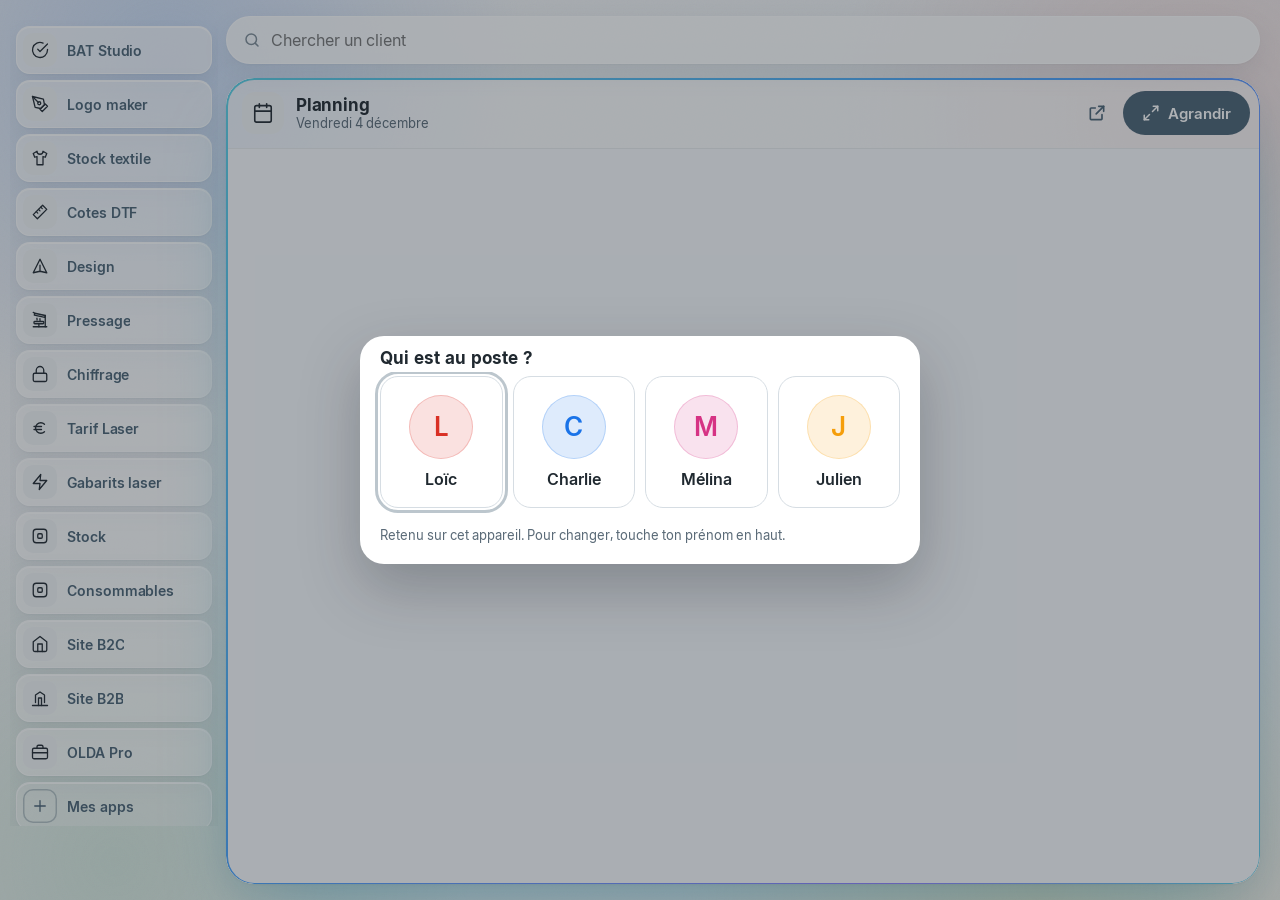
<file: index.html>
<!DOCTYPE html>
<html lang="fr">
<head>
<meta charset="UTF-8" />
<script>
  // Le Dashboard est sur olda.myolda.com depuis le 25/11/2026 (derrière Cloudflare Access) : l'ancienne adresse y renvoie.
  // (bulle.js, messages.js, barre.js et les polices restent servis ici pour toutes les applis.)
  if (location.hostname === 'dockbearolda.github.io' && window.top === window.self) location.replace('https://olda.myolda.com' + location.pathname + location.search + location.hash);
  // L'HABIT DE LA PERSONNE AU POSTE (27/11/2026) : posé avant le premier rendu (Mélina : le rose, voir la fin du <style>).
  // Elle peut l'éteindre (« Qui est au poste ? » → Thème rose) : « olda_habit_rose » = « non » sur l'appareil.
  try { document.documentElement.dataset.habit = localStorage.getItem('olda_poste') === 'melina' && localStorage.getItem('olda_habit_rose') !== 'non' ? 'melina' : ''; } catch (_) {}
</script>
<meta name="viewport" content="width=device-width, initial-scale=1.0, viewport-fit=cover" />
<meta name="theme-color" content="#f4f6f8" />
<title>OLDA</title>
<link rel="icon" type="image/svg+xml" href="favicon.svg" />
<!-- Inter : les mêmes fichiers que BAT Studio, le planning, le Stock textile et le Logo maker (même dessin partout) -->
<link rel="preload" href="fonts/Inter-Regular-latin.woff2" as="font" type="font/woff2" crossorigin />
<link rel="preload" href="fonts/Inter-SemiBold-latin.woff2" as="font" type="font/woff2" crossorigin />
<!-- Les jetons communs à toutes les applis OLDA (couleurs, ombres, rayons) : source unique, chargée en premier -->
<link rel="stylesheet" href="olda.css" />
<link rel="stylesheet" href="fonts/inter.css" />
<style>
  *{ margin:0; padding:0; box-sizing:border-box; -webkit-font-smoothing:antialiased; }
  html,body{ height:100%; }
  body{
    /* Inter servie par le Dashboard (fonts/inter.css) : les mêmes fichiers que toutes les applis OLDA */
    font-family:var(--font);
    background:var(--page);
    color:var(--ink);
    font-variant-numeric:tabular-nums; overflow-x:hidden;
  }
  [hidden]{ display:none !important; }
  button,input{ font:inherit; color:inherit; }
  button{ cursor:pointer; -webkit-tap-highlight-color:transparent; }
  .wrap{ position:relative; z-index:1; min-height:100vh; padding:max(20px,calc(env(safe-area-inset-top) + 12px)) max(16px,env(safe-area-inset-right)) calc(96px + var(--safe-b)) max(16px,env(safe-area-inset-left)); }

  /* Le fond façon Google : quatre halos très pâles, figés. Un fond qui bouge
     oblige le GPU à re-flouter tout le verre à chaque image (le Mac chauffe) :
     ici il est peint une fois pour toutes. */
  .aurora{ position:fixed; inset:0; z-index:0; overflow:hidden; pointer-events:none;
    background:
      radial-gradient(circle at 13vmax 5vmax, rgba(66,133,244,.24), transparent 28vmax),
      radial-gradient(circle at calc(100% - 7vmax) 9vmax, rgba(234,67,53,.13), transparent 28vmax),
      radial-gradient(circle at calc(100% - 19vmax) calc(100% - 1vmax), rgba(251,188,5,.17), transparent 28vmax),
      radial-gradient(circle at 9vmax calc(100% - 3vmax), rgba(52,168,83,.14), transparent 28vmax); }
  /* grain très fin : casse les bandes des dégradés, donne la matière */
  .aurora::after{
    content:""; position:absolute; inset:0; opacity:.05;
    background-image:url("data:image/svg+xml,%3Csvg xmlns='http://www.w3.org/2000/svg' width='160' height='160'%3E%3Cfilter id='n'%3E%3CfeTurbulence type='fractalNoise' baseFrequency='.9' numOctaves='2' stitchTiles='stitch'/%3E%3C/filter%3E%3Crect width='100%25' height='100%25' filter='url(%23n)'/%3E%3C/svg%3E");
  }

  /* Le tableau de bord de chacun. Téléphone : bonjour, planning, puis les apps en grille.
     Grand écran (≥ 900 px) : les apps en barre à gauche, le planning à droite ; la bulle de discussion flotte au-dessus. */
  .dash{ display:flex; flex-direction:column; gap:16px; width:100%; max-width:600px; margin:0 auto; }
  .side-tirer{ display:none; }
  .side,.main{ display:contents; }
  .me-row{ order:1; }
  .tile--hub{ order:3; }
  .recherche-clients{ order:2; z-index:30; }
  .bento{ -webkit-user-select:none; user-select:none; -webkit-touch-callout:none; }
  .bento{ order:4; display:grid; grid-template-columns:repeat(2,1fr); gap:12px; }
  .bento > .tile:last-child:nth-child(odd){ grid-column:1 / -1; }
  @media (min-width:700px) and (max-width:899px){ .dash{ max-width:820px; } .bento{ grid-template-columns:repeat(3,1fr); } .bento > .tile:last-child:nth-child(odd){ grid-column:auto; } }
  @media (min-width:900px){
    .wrap{ height:100dvh; min-height:560px; padding:max(16px,env(safe-area-inset-top)) max(20px,env(safe-area-inset-right)) max(16px,var(--safe-b)) max(16px,env(safe-area-inset-left)); }
    .dash{ display:grid; grid-template-columns:196px minmax(0,1fr); gap:14px; max-width:1800px; height:100%; }
    .side{ display:flex; flex-direction:column; gap:10px; min-height:0; padding-bottom:64px; }
    .editing .side{ padding-bottom:118px; }
    /* Double-clic sur la barre du planning : les apps se rangent, le planning prend la largeur */
    .dash{ transition:grid-template-columns .45s cubic-bezier(.2,.9,.25,1), gap .45s; }
    .side{ transition:opacity .25s, transform .45s cubic-bezier(.2,.9,.25,1); }
    /* rangées, les apps restent en rail d'icônes : chacune à un clic */
    .side-rangee .dock{ opacity:0; pointer-events:none; transition:opacity .25s; }   /* elle suit les apps */
    .side-rangee .side{ padding-bottom:58px; }
    .side-rangee .side-tirer{ display:grid; position:fixed; z-index:6; left:max(16px,env(safe-area-inset-left)); bottom:max(16px,var(--safe-b)); width:68px; height:44px; place-items:center; border:0; border-radius:14px;
      background:rgba(255,255,255,.85); box-shadow:inset 0 0 0 1px rgba(74,98,116,.14), 0 6px 18px rgba(42,58,72,.14); }
    .side-tirer:hover{ background:#fff; }
    .side-tirer svg{ width:18px; height:18px; fill:none; stroke:var(--duck); stroke-width:2.2; stroke-linecap:round; stroke-linejoin:round; }
    .main{ display:flex; flex-direction:column; gap:14px; min-width:0; min-height:0; }
    .bento{ display:grid; grid-template-columns:repeat(3,minmax(0,1fr)); align-content:start; gap:6px; flex:1; min-height:0; overflow-y:auto; overscroll-behavior:contain; margin:-6px; padding:6px; scrollbar-width:thin; }
    .bento > *{ grid-column:1 / -1; }
    .bento > .tile{ --fx:-16px; --fy:0px; }
    .bento .card{ flex-direction:row; align-items:center; justify-content:flex-start; gap:10px; padding:6px 10px 6px 6px; border-radius:14px; min-height:48px; }
    .bento .card-icon{ width:34px; height:34px; border-radius:10px; }
    .bento .card-icon svg{ width:18px; height:18px; }
    .bento .card--add{ min-height:48px; }
    .bento .card-name{ font-size:14px; }
    .tile--hub{ flex:1; min-height:0; }
    /* la barre d'action se range au pied de la barre des apps */
    .dock{ left:max(16px,env(safe-area-inset-left)); right:auto; bottom:max(16px,var(--safe-b)); width:196px; flex-wrap:wrap-reverse; }
    :root{ --olda-message-x:calc(50% + 105px); }    /* Une appli ouverte dans un onglet : la barre se resserre en rail d'icônes, l'appli prend la place */
    /* Rangées ou planning agrandi : même rail, toutes les icônes restent visibles */
    :is(.side-etroite,.side-rangee,.hub-max) .dash{ grid-template-columns:68px minmax(0,1fr); gap:14px; }
    :is(.side-etroite,.side-rangee,.hub-max) .me{ padding:6px; justify-content:center; }
    :is(.side-etroite,.side-rangee,.hub-max) .me-txt, :is(.side-etroite,.side-rangee,.hub-max) .me > svg, :is(.side-etroite,.side-rangee,.hub-max) .card-name{ display:none; }
    :is(.side-etroite,.side-rangee,.hub-max) .bento{ grid-template-columns:minmax(0,1fr); gap:6px; }
    :is(.side-etroite,.side-rangee,.hub-max) .bento .card{ justify-content:center; padding:8px; min-height:56px; }
    /* le nom de l'appli, en bulle à droite de l'icône (survol, clic, clavier) */
    #rail-nom{ position:fixed; z-index:31; left:0; top:0; padding:7px 12px; border-radius:10px; background:var(--ink); color:#fff; font-size:14px; font-weight:600; white-space:nowrap;
      pointer-events:none; opacity:0; transform:translate(-4px,-50%); transition:opacity .15s, transform .15s; }
    #rail-nom.on{ opacity:1; transform:translate(0,-50%); }
  }

  /* ---------- Bonjour ---------- */
  .me{ width:100%; min-height:56px; display:flex; align-items:center; gap:12px; padding:6px 12px 6px 6px; border:0; border-radius:18px; background:none; text-align:left; color:var(--ink); }
  .me:focus-visible{ outline:3px solid rgba(107,129,145,.45); outline-offset:2px; }
  @media (hover:hover){ .me:hover{ background:rgba(255,255,255,.55); } }
  .me .avatar{ width:44px; height:44px; font-size:18px; }
  .me-txt{ flex:1; display:grid; min-width:0; }
  .me-txt small{ font-size:13px; color:var(--muted); }
  .me-txt b{ font-size:19px; font-weight:700; letter-spacing:-.015em; }
  .me > svg{ width:18px; height:18px; stroke:var(--muted); fill:none; stroke-width:2; stroke-linecap:round; stroke-linejoin:round; }


  /* La tuile porte l'apparition, la carte porte le survol : les deux transform ne se battent pas. */
  .tile{ position:relative; display:flex; min-width:0; animation:appear .6s var(--spring) backwards; }
  .bento.ready .tile{ animation:none; }
  @keyframes appear{ from{ opacity:0; transform:translate(var(--fx,0px),var(--fy,20px)) scale(.97); } }

  /* ---------- Le planning, au cœur ---------- */
  .tile--hub{ --fy:10px; view-transition-name:hub; }
  .hub{
    position:relative; flex:1; min-width:0; min-height:0; display:flex; flex-direction:column;
    border-radius:28px; overflow:hidden; isolation:isolate;
    background:var(--glass);
    box-shadow:0 1px 2px rgba(32,41,48,.05), 0 34px 80px -28px rgba(10,166,201,.42), 0 12px 30px rgba(74,98,116,.10), inset 0 1px 0 rgba(255,255,255,.9);
  }
  /* anneau dégradé : c'est lui qui désigne le cœur */
  .hub::after{
    content:""; position:absolute; inset:0; z-index:4; pointer-events:none; border-radius:inherit; padding:1.5px;
    background:linear-gradient(135deg,#5ad1e6,#4aa3ff 45%,#8f83ff 80%,#5ad1e6);
    -webkit-mask:linear-gradient(#000 0 0) content-box,linear-gradient(#000 0 0); -webkit-mask-composite:xor;
    mask:linear-gradient(#000 0 0) content-box exclude,linear-gradient(#000 0 0);
  }
  .editing .hub::after{ background:none; border:1.5px dashed rgba(74,98,116,.4); padding:0; -webkit-mask:none; mask:none; }
  .hub-head{ display:flex; align-items:center; gap:8px; padding:10px 10px 10px 12px; }
  .hub-id{ flex:1; min-width:0; min-height:48px; display:flex; align-items:center; gap:12px; padding:4px; border:0; border-radius:16px; background:none; text-align:left; }
  .hub-id:focus-visible{ outline:3px solid rgba(107,129,145,.45); outline-offset:2px; }
  .hub-id .card-icon{ width:42px; height:42px; border-radius:13px; }
  .hub-id .card-icon svg{ width:22px; height:22px; }
  .hub-txt{ display:grid; min-width:0; }
  .hub-txt b{ font-size:17px; font-weight:700; letter-spacing:-.01em; color:var(--ink); overflow:hidden; text-overflow:ellipsis; white-space:nowrap; }
  .hub-txt small{ font-size:13px; color:var(--muted); }
  .hub-txt small::first-letter{ text-transform:uppercase; }
  .hub-acts{ display:flex; align-items:center; gap:4px; flex-shrink:0; }
  .hub-acts .icon-btn{ color:var(--duck); }
  .hub-acts .btn svg{ transition:transform .35s var(--spring); }
  .hub-frame{ position:relative; flex:1; min-height:0; background:#f8fafd; border-top:1px solid rgba(32,41,48,.07); }
  .hub-frame iframe{ position:absolute; inset:0; width:100%; height:100%; border:0; display:block; opacity:0; transition:opacity .2s ease; }
  .hub-frame iframe.on{ opacity:1; }
  .hub-frame iframe:not(.vue){ visibility:hidden; }   /* caché mais toujours chargé : l'appli garde son état */
  .hub-frame:has(iframe.vue.on) .hub-wait{ display:none; }   /* cadre affiché prêt : le rond s'arrête (il tournait caché dessous) */
  /* Les applis ouvertes en onglets dans le Dashboard (≥ 700 px) : une barre au-dessus du planning */
  .onglets{ display:flex; align-items:center; gap:6px; padding:6px 8px; border-bottom:1px solid rgba(32,41,48,.07); background:rgba(255,255,255,.5); }
  .onglets-liste{ flex:1; min-width:0; display:flex; align-items:center; gap:4px; overflow-x:auto; overscroll-behavior:contain; scrollbar-width:none; }
  .onglets-liste::-webkit-scrollbar{ display:none; }
  .onglet{ flex:none; display:flex; align-items:center; max-width:230px; border-radius:14px; transition:background-color .2s, box-shadow .2s; }
  .onglet.on{ background:#fff; box-shadow:0 1px 3px rgba(32,41,48,.10), inset 0 0 0 1px rgba(74,98,116,.10); }
  @media (hover:hover){ .onglet:not(.on):hover{ background:rgba(255,255,255,.7); } .onglet:not(.on):hover .onglet-btn{ color:var(--ink); } }
  .onglet-btn{ min-width:0; min-height:44px; display:flex; align-items:center; gap:8px; padding:0 12px 0 7px; border:0; border-radius:14px; background:none; font-size:14px; font-weight:600; color:var(--muted); }
  .onglet.on .onglet-btn{ color:var(--ink); }
  .onglet-btn .card-icon{ width:30px; height:30px; border-radius:9px; }
  .onglet-btn .card-icon svg{ width:16px; height:16px; }
  .onglet-btn .card-letter{ font-size:14px; }
  .onglet-btn > span:last-child{ overflow:hidden; text-overflow:ellipsis; white-space:nowrap; }
  .onglet-x,.onglet-r{ flex:none; width:44px; height:44px; margin-left:-10px; display:grid; place-items:center; border:0; border-radius:12px; background:none; color:var(--muted); }
  .onglet-r{ margin-right:-6px; }
  .onglet-x > span,.onglet-r > span{ width:26px; height:26px; border-radius:50%; display:grid; place-items:center; transition:background-color .2s, color .2s; }
  .onglet-x svg,.onglet-r svg{ width:14px; height:14px; stroke:currentColor; fill:none; stroke-width:2.4; stroke-linecap:round; }
  .onglet.charge .onglet-r svg{ animation:onglet-tourne .8s linear infinite; }
  @keyframes onglet-tourne{ to{ transform:rotate(360deg); } }
  @media (hover:hover){ .onglet-r:hover > span{ background:#e9edf0; color:var(--ink); } }
  @media (hover:hover){ .onglet-x:hover > span{ background:#e9edf0; color:var(--ink); } }
  .onglet-btn:focus-visible,.onglet-x:focus-visible,.onglet-r:focus-visible{ outline:3px solid rgba(107,129,145,.45); outline-offset:-3px; }
  .onglets-acts{ display:flex; align-items:center; gap:2px; flex-shrink:0; }
  .onglets-acts .icon-btn{ color:var(--duck); }
  .hub.app-on .hub-head{ display:none; }   /* l'appli affichée a sa propre barre */
  .hub.app-on .hub-frame{ border-top:0; background:#fff; }
  .card.actif{ border-color:var(--duck-focus); box-shadow:0 0 0 2px rgba(107,129,145,.22), var(--shadow); }
  .card.actif .card-name{ color:var(--ink); }
  /* Une seule barre : quand le planning sait se présenter, il porte lui-même nouvel onglet + Agrandir */
  .tile--hub.merged .hub-head{ display:none; }
  .tile--hub.merged .hub-frame{ border-top:0; background:#fff; }
  .hub-wait{ position:absolute; inset:0; display:grid; place-content:center; justify-items:center; gap:14px; font-size:14px; color:var(--muted); }
  .hub-wait::before{ content:""; width:26px; height:26px; border-radius:50%; border:2.5px solid rgba(10,166,201,.18); border-top-color:#0aa6c9; animation:turn .8s linear infinite; }
  @keyframes turn{ to{ transform:rotate(360deg); } }
  @media (min-width:700px) and (max-width:899px){ .hub-frame{ flex:none; height:clamp(440px,62dvh,780px); } }
  /* Téléphone : la tuile du planning est une grande carte, le planning s'ouvre en plein écran au toucher */
  @media (max-width:699px){
    .tile--hub:not(.is-max) .hub-frame,
    .tile--hub:not(.is-max) .hub-tab{ display:none; }
    .tile--hub:not(.is-max) .hub-head{ padding:14px 10px 14px 14px; }
    .tile--hub:not(.is-max) .hub-id .card-icon{ width:56px; height:56px; border-radius:17px; }
    .tile--hub:not(.is-max) .hub-id .card-icon svg{ width:28px; height:28px; }
    .tile--hub:not(.is-max) .hub-txt b{ font-size:21px; }
    .tile--hub:not(.is-max) .hub-txt small{ font-size:14px; }
    .hub-grow span{ display:none; }
    .hub-grow{ width:44px; padding:0; }
    .tile--hub.merged:not(.is-max) .hub-head{ display:flex; }
  }
  /* Plein écran : le planning prend toute la place, sans recharger */
  .tile--hub.is-max{ position:fixed; inset:0; z-index:30; animation:none; }
  .tile--hub.is-max .hub{ border-radius:0; background:#fff; padding-bottom:var(--safe-b); }
  .tile--hub.is-max .hub::after{ display:none; }
  .tile--hub.is-max .hub-head{ padding-top:calc(10px + env(safe-area-inset-top,0px)); padding-left:max(12px,env(safe-area-inset-left)); padding-right:max(10px,env(safe-area-inset-right)); }
  .tile--hub.is-max .hub-frame{ display:block; flex:1; height:auto; }
  @media (min-width:700px){
    .tile--hub.is-max{ inset:14px; }
    .tile--hub.is-max .hub{ border-radius:24px; box-shadow:0 30px 90px rgba(32,41,48,.28); }
  }
  .hub-max{ overflow:hidden; }
  .hub-max .side, .hub-max .dock{ opacity:0; pointer-events:none; }
  /* grand écran : le planning agrandi laisse le rail d'icônes à gauche */
  @media (min-width:900px){
    .hub-max .side{ opacity:1; pointer-events:auto; }
    .tile--hub.is-max{ left:calc(max(16px,env(safe-area-inset-left)) + 82px); }
  }
  ::view-transition-group(hub){ animation-duration:.5s; animation-timing-function:cubic-bezier(.2,.9,.25,1); }
  ::view-transition-old(hub),::view-transition-new(hub){ height:100%; object-fit:cover; }

  .card{
    position:relative; flex:1; min-width:0; display:flex; flex-direction:column; align-items:flex-start; justify-content:center; gap:14px;
    padding:22px 18px; text-align:left;
    background:var(--glass);
    border:1px solid var(--card-border); border-radius:var(--radius);
    box-shadow:var(--shadow), inset 0 1px 0 rgba(255,255,255,.85);
    text-decoration:none; color:var(--ink); overflow:hidden; isolation:isolate;
    transition:transform .35s var(--spring), box-shadow .3s, border-color .3s;
  }
  /* reflet diagonal qui balaye la carte au survol */
  .card::after{
    content:""; position:absolute; inset:0; z-index:2; pointer-events:none;
    background:linear-gradient(115deg, transparent 30%, rgba(255,255,255,.5) 48%, transparent 66%);
    transform:translateX(-130%); transition:transform .7s var(--spring);
  }
  @media (hover:hover){
    .card:hover::after{ transform:translateX(130%); }
    .card:hover{ transform:translateY(-5px) scale(1.02); box-shadow:var(--shadow-hover), inset 0 1px 0 rgba(255,255,255,.85); border-color:rgba(255,255,255,.9); }
    .card:hover .card-icon{ background:#e9edf0; }
    .card:hover .card-name{ color:var(--duck-hover); }
  }
  .card:active{ transform:translateY(-2px) scale(.98); }
  .card:focus-visible{ outline:none; border-color:var(--duck-focus); box-shadow:0 0 0 3px rgba(107,129,145,.22),var(--shadow); }

  .card-icon{
    --c-hi:#8ba0af; --c-lo:#4a6274;
    /* façon SumUp : pictogramme monochrome, trait sombre sur fond gris neutre, sans couleur */
    --c-ink:var(--ink);
    position:relative; z-index:1;
    width:48px; height:48px; border-radius:15px; flex-shrink:0;
    display:flex; align-items:center; justify-content:center; overflow:hidden;
    background:#f1f3f5;
    transition:background-color .25s;
  }
  .card-icon svg{ position:relative; z-index:1; width:24px; height:24px; stroke:var(--c-ink); fill:none; stroke-width:1.75; stroke-linecap:round; stroke-linejoin:round; }
  .card-letter{ position:relative; z-index:1; color:var(--c-ink); font-size:20px; font-weight:600; }
  /* logo image : fond blanc, l'image entière */
  .card-icon.is-img{ background:#fff; box-shadow:inset 0 0 0 1px rgba(32,41,48,.08); }
  .card-icon img{ width:100%; height:100%; object-fit:contain; padding:6px; }
  .card-name{ font-size:15px; font-weight:600; letter-spacing:-.005em; color:var(--duck); transition:color .3s; max-width:100%; overflow:hidden; text-overflow:ellipsis; white-space:nowrap; }

  /* ---------- Mode édition ---------- */
  .editing .bento{ -webkit-user-select:none; user-select:none; }
  .editing .bento .card{ border-style:dashed; border-color:rgba(74,98,116,.32); }
  .badge{ position:absolute; z-index:3; width:44px; height:44px; display:grid; place-items:center; background:none; border:0; }
  .badge > span{ width:26px; height:26px; border-radius:50%; display:grid; place-items:center; box-shadow:0 2px 6px rgba(32,41,48,.22); }
  .badge svg{ width:14px; height:14px; stroke:currentColor; fill:none; stroke-width:2.6; stroke-linecap:round; }
  .del{ top:-10px; right:-10px; }
  .del > span{ background:var(--ink); color:#fff; }
  .grip{ bottom:0; right:0; touch-action:none; cursor:grab; }
  .grip > span{ background:none; box-shadow:none; color:var(--muted); }
  .grip svg{ width:18px; height:18px; fill:currentColor; stroke:none; }
  .tile.dragging{ z-index:10; pointer-events:none; }
  .tile.dragging .card{ transition:none; box-shadow:var(--shadow-hover); transform:scale(1.04); }
  .tile.drop .card{ border-color:var(--duck-focus); border-style:solid; box-shadow:0 0 0 3px rgba(107,129,145,.28),var(--shadow); }
  .card--add{ align-items:center; color:var(--duck); background:rgba(255,255,255,.35); cursor:pointer; min-height:120px; }
  .card--add .card-icon{ background:none; box-shadow:inset 0 0 0 1.5px rgba(74,98,116,.35); }
  .card--add svg{ stroke:var(--duck); }

  /* ---------- Barre d'action (coin bas droit) ---------- */
  .dock{ position:fixed; z-index:5; right:max(16px,env(safe-area-inset-right)); bottom:calc(16px + var(--safe-b)); display:flex; align-items:center; gap:8px; }
  .btn{
    min-height:44px; padding:0 18px; border-radius:999px; border:1px solid transparent;
    display:inline-flex; align-items:center; justify-content:center; gap:8px;
    font-size:15px; font-weight:600; white-space:nowrap; transition:background-color .2s, transform .2s var(--spring), opacity .2s;
  }
  .btn:active{ transform:scale(.96); }
  .btn:focus-visible,.icon-btn:focus-visible,.badge:focus-visible > span{ outline:3px solid rgba(107,129,145,.45); outline-offset:2px; }
  .btn--primary{ background:var(--duck); color:#fff; }
  .btn--primary:hover{ background:var(--duck-hover); }
  .btn--glass{ background:var(--glass); border-color:var(--card-border); color:var(--duck); box-shadow:var(--shadow); }
  .btn--ghost{ background:transparent; color:var(--duck); border-color:var(--line); }
  .btn--danger{ background:transparent; color:var(--danger); padding:0 12px; }
  .btn[disabled]{ opacity:.55; pointer-events:none; }
  .btn svg{ width:18px; height:18px; flex-shrink:0; stroke:currentColor; fill:none; stroke-width:2; stroke-linecap:round; stroke-linejoin:round; }
  .dot{ width:8px; height:8px; border-radius:50%; background:#ff7a00; }

  /* ---------- Feuille d'édition ---------- */
  dialog{
    border:0; padding:0; margin:auto; background:#fff; color:var(--ink);
    width:min(440px, calc(100% - 32px)); max-height:calc(100dvh - 32px);
    border-radius:24px; box-shadow:0 24px 60px rgba(32,41,48,.28); overflow:hidden;
  }
  dialog[open]{ display:flex; flex-direction:column; animation:sheetIn .35s var(--spring); }
  dialog::backdrop{ background:rgba(32,41,48,.36); }
  @keyframes sheetIn{ from{ opacity:0; transform:translateY(24px) scale(.98); } }
  @media (max-width:560px){
    dialog{ width:100%; max-width:100%; margin:auto 0 0; border-radius:24px 24px 0 0; max-height:92dvh; }
    @keyframes sheetIn{ from{ transform:translateY(100%); } }
  }
  .sheet{ display:flex; flex-direction:column; min-height:0; }
  .sheet-body{ overflow-y:auto; overscroll-behavior:contain; padding:4px 20px 20px; display:grid; gap:18px; }
  .sheet-head{ display:flex; align-items:center; justify-content:space-between; padding:12px 8px 4px 20px; }
  .sheet-head h2{ font-size:17px; font-weight:700; }
  .sheet-foot{ display:flex; align-items:center; gap:8px; padding:12px 20px calc(12px + var(--safe-b)); border-top:1px solid #edf0f3; }
  .sheet-foot .spacer{ flex:1; }
  .icon-btn{ width:44px; height:44px; border-radius:50%; border:0; background:none; display:grid; place-items:center; color:var(--muted); }
  .icon-btn:hover{ background:#f1f4f6; }
  .icon-btn svg{ width:20px; height:20px; stroke:currentColor; fill:none; stroke-width:2; stroke-linecap:round; stroke-linejoin:round; }
  .icon-btn[disabled]{ opacity:.3; pointer-events:none; }

  .preview{ display:flex; justify-content:center; padding:8px 0 4px; background:linear-gradient(160deg,#eef3f7,#f7f4ee); border-radius:18px; }
  .preview .card{ flex:0 0 180px; margin:14px 0; pointer-events:none; background:rgba(255,255,255,.75); }
  .field{ display:grid; gap:6px; border:0; min-width:0; }
  /* LE CHAMP OLDA (25/11/2026) : celui de BAT Studio, le même dans toutes les applis — 44 px, arrondi 12, intitulé 14 gras gris */
  .field > span,.field > legend{ font-size:14px; font-weight:600; color:#7d8b96; padding:0; margin-bottom:6px; }
  .field input{
    width:100%; height:44px; padding:0 12px; font-size:16px; border-radius:12px;
    border:1px solid var(--line); background:#fff; transition:border-color .2s, box-shadow .2s;
  }
  .field input:focus{ outline:none; border-color:var(--duck-focus); box-shadow:0 0 0 3px rgba(107,129,145,.22); }
  .field input[aria-invalid="true"]{ border-color:var(--danger); }
  .seg{ display:grid; grid-template-columns:repeat(3,1fr); gap:4px; padding:4px; border-radius:14px; background:#f1f4f6; }
  .seg button{ min-height:40px; border:0; border-radius:10px; background:none; font-size:14px; font-weight:600; color:var(--muted); }
  .seg button[aria-selected="true"]{ background:#fff; color:var(--ink); box-shadow:0 1px 3px rgba(32,41,48,.12); }
  .pane{ display:grid; gap:14px; margin-top:12px; }
  .pane[hidden]{ display:none; }
  .icon-grid{ display:grid; grid-template-columns:repeat(auto-fill,minmax(44px,1fr)); gap:6px; }
  .icon-grid button{ height:44px; border-radius:12px; border:1px solid var(--line); background:#fff; display:grid; place-items:center; color:var(--ink); font-weight:700; font-size:15px; }
  .icon-grid svg{ width:22px; height:22px; stroke:currentColor; fill:none; stroke-width:2; stroke-linecap:round; stroke-linejoin:round; }
  .icon-grid button[aria-pressed="true"]{ background:var(--duck); border-color:var(--duck); color:#fff; }
  .hint{ font-size:13px; line-height:1.45; color:var(--muted); }
  .hint a{ color:var(--duck); font-weight:600; }
  .steps{ font-size:14px; line-height:1.5; color:var(--ink); padding-left:20px; display:grid; gap:4px; }
  .steps a{ color:var(--duck); font-weight:600; }
  .file-btn{ justify-self:start; position:relative; overflow:hidden; }
  .file-btn input{ position:absolute; inset:0; opacity:0; cursor:pointer; }

  /* ---------- Qui est au poste ? ---------- */
  .avatar{
    --a:66,133,244; width:64px; height:64px; border-radius:50%; flex-shrink:0;
    display:grid; place-items:center; font-size:26px; font-weight:600; letter-spacing:-.01em;
    color:rgb(var(--a)); background:rgba(var(--a),.14); box-shadow:inset 0 0 0 1px rgba(var(--a),.22);
  }
  .avatar--sm{ width:30px; height:30px; font-size:13px; }
  .who-grid{ display:grid; grid-template-columns:repeat(2,1fr); gap:10px; }
  @media (min-width:561px){ #who{ width:min(560px, calc(100% - 32px)); } .who-grid{ grid-template-columns:repeat(4,1fr); } }
  .who-grid button{
    min-height:132px; display:flex; flex-direction:column; align-items:center; justify-content:center; gap:10px;
    border:1px solid var(--line); border-radius:18px; background:#fff; font-size:16px; font-weight:600; color:var(--ink);
    transition:transform .25s var(--spring), border-color .2s, box-shadow .2s;
  }
  .who-grid button:active{ transform:scale(.96); }
  .who-grid button:focus-visible{ outline:3px solid rgba(107,129,145,.45); outline-offset:2px; }
  @media (hover:hover){ .who-grid button:hover{ border-color:var(--duck-focus); box-shadow:var(--shadow); } }
  .who-grid button[aria-pressed="true"]{ border-color:var(--duck); box-shadow:0 0 0 2px var(--duck) inset; }
  .habit-ligne{ margin-top:12px; }
  .habit-pastille{ flex:none; width:36px; height:36px; border-radius:11px; background:linear-gradient(135deg,#e6b5c9,#9a5571); }


  /* ---------- Toast ---------- */
  /* ---------- Lanceur rapide (⌘K ou taper une lettre) ---------- */
  .pal{ width:min(560px, calc(100% - 32px)); margin:12vh auto auto; }
  @media (max-width:560px){ .pal{ margin:auto 0 0; } }
  .pal-field{ display:flex; align-items:center; gap:12px; height:62px; padding:0 18px; border-bottom:1px solid #edf0f3; }
  .pal-field svg{ width:20px; height:20px; flex-shrink:0; stroke:var(--muted); fill:none; stroke-width:2; stroke-linecap:round; }
  .pal-field input{ flex:1; min-width:0; height:100%; border:0; outline:0; background:none; font-size:18px; }
  .pal-list{ list-style:none; max-height:min(440px,58dvh); overflow-y:auto; overscroll-behavior:contain; padding:8px; }
  .pal-list li{ display:flex; align-items:center; gap:12px; min-height:54px; padding:6px 10px; border-radius:14px; cursor:pointer; }
  .pal-list li[aria-selected="true"]{ background:#eef3f7; }
  .pal-list .card-icon{ width:38px; height:38px; border-radius:12px; }
  .pal-list .card-icon svg{ width:20px; height:20px; }
  .pal-list .card-letter{ font-size:17px; }
  .pal-txt{ display:grid; min-width:0; }
  .pal-txt b{ font-size:15px; font-weight:600; }
  .pal-txt small{ font-size:13px; color:var(--muted); overflow:hidden; text-overflow:ellipsis; white-space:nowrap; }
  .pal-list li.pal-empty{ cursor:default; justify-content:center; color:var(--muted); font-size:14px; }
  .pal-foot{ display:flex; flex-wrap:wrap; gap:6px 14px; padding:10px 18px; border-top:1px solid #edf0f3; font-size:12px; color:var(--muted); }
  @media (hover:none){ .pal-foot{ display:none; } }
  kbd{ display:inline-block; min-width:20px; padding:3px 5px; border-radius:6px; border:1px solid var(--line); border-bottom-width:2px; background:#f7f9fa; font:600 11px/1 inherit; text-align:center; color:var(--ink); }
  .btn kbd{ background:rgba(255,255,255,.6); }

  /* ---------- MES APPS (25/11/2026, Charlie : « supprimer ou ajouter des apps rapidement, certains
     n'ont pas besoin de certaines apps ») : chacun choisit les siennes, d'un interrupteur ---------- */
  .apps-liste{ display:grid; gap:2px; }
  .app-ligne{ display:flex; align-items:center; gap:12px; min-height:52px; padding:4px 6px; border-radius:14px; cursor:pointer; }
  @media (hover:hover){ .app-ligne:hover{ background:#f1f4f6; } }
  .app-ligne .card-icon{ width:36px; height:36px; border-radius:11px; }
  .app-ligne .card-icon svg{ width:18px; height:18px; }
  .app-ligne .card-letter{ font-size:16px; }
  .app-ligne b{ flex:1; min-width:0; font-size:15px; font-weight:600; overflow:hidden; text-overflow:ellipsis; white-space:nowrap; }
  .app-ligne.off b{ color:var(--muted); font-weight:500; }
  .interrupteur{ -webkit-appearance:none; appearance:none; flex:none; position:relative; width:44px; height:26px; margin:0; border-radius:13px; background:#d6dde3; cursor:pointer; transition:background-color .2s; }
  .interrupteur::after{ content:""; position:absolute; top:3px; left:3px; width:20px; height:20px; border-radius:50%; background:#fff; box-shadow:0 1px 3px rgba(32,41,48,.25); transition:transform .25s var(--spring); }
  .interrupteur:checked{ background:var(--duck); }
  .interrupteur:checked::after{ transform:translateX(18px); }
  .interrupteur:focus-visible{ outline:3px solid rgba(107,129,145,.45); outline-offset:2px; }
  /* LES APPS DE CHACUN (25/11/2026, Charlie : « afficher ou non des logos par personne ») : on choisit la personne, puis ses apps */
  .qui-liste{ display:grid; grid-template-columns:repeat(4,1fr); gap:6px; }
  .qui-liste button{ min-height:44px; display:flex; align-items:center; justify-content:center; gap:8px; padding:0 8px; border:1px solid var(--line); border-radius:14px; background:#fff; font-size:14px; font-weight:600; color:var(--muted); }
  .qui-liste button[aria-pressed="true"]{ border-color:var(--duck); box-shadow:0 0 0 1px var(--duck) inset; color:var(--ink); }
  .qui-liste button:focus-visible{ outline:3px solid rgba(107,129,145,.45); outline-offset:2px; }
  @media (hover:hover){ .qui-liste button:hover{ border-color:var(--duck-focus); } }
  @media (max-width:420px){ .qui-liste{ grid-template-columns:repeat(2,1fr); } }
  .ctx-app{ position:fixed; z-index:40; min-width:240px; padding:6px; border-radius:16px; background:#fff; box-shadow:0 0 0 1px rgba(74,98,116,.12), 0 18px 40px rgba(42,58,72,.22); animation:appear .18s ease-out; }
  .ctx-app button{ display:flex; align-items:center; width:100%; min-height:44px; padding:0 12px; border:0; border-radius:10px; background:none; font-size:15px; font-weight:600; text-align:left; color:var(--ink); }
  .ctx-app button:hover,.ctx-app button:focus-visible{ background:#f1f4f6; outline:none; }
  .ctx-app button.danger{ color:var(--danger); }

  /* Les toasts et les confirmations : messages.js (source unique, le même dans toutes les applis OLDA, toasts en haut) */

  @media (prefers-reduced-motion:reduce){
    .tile,dialog[open]{ animation:none; }
    .who-grid button,.card,.card::after,.card-icon,.hub-frame iframe{ transition:none; }
    ::view-transition-group(*),::view-transition-old(*),::view-transition-new(*){ animation:none !important; }
  }

  /* ---------- L'HABIT DE MÉLINA (27/11/2026, Charlie : « plus girly, mais le même design, pour Mélina ») ----------
     Mêmes formes, mêmes mesures, même verre : seules les TEINTES changent quand Mélina est au poste
     (html[data-habit="melina"], posé dans le <head>, au changement de profil et par l'interrupteur
     « Thème rose » de « Qui est au poste ? », qu'elle seule voit). L'ardoise devient un vieux
     rose poudré (blanc dessus : 5,4:1), les halos passent au rose, lilas et pêche. Les états (vert,
     orange, rouge) restent ceux de tout le monde. Les applis ouvertes dans les cadres gardent leur habit. */
  html[data-habit="melina"]{
    --duck:#9a5571; --duck-hover:#884b64; --duck-press:#723f54; --duck-focus:#c79aad;
    --duck-rgb:154, 85, 113; --duck-voile:rgba(154,85,113,.08);
    --ink:#2a2428; --muted:#685b63; --faint:#877a82;
    --line:#e8dde2; --line-soft:#f0e8eb; --line-strong:#d4c3ca;
    --page:#f8f4f5; --glass:rgba(255,255,255,.64);
    --hover:rgba(154,85,113,.07); --press:rgba(154,85,113,.12);
    --shadow:0 1px 2px rgba(42,36,40,.04), 0 10px 26px rgba(154,85,113,.11);
    --shadow-hover:0 4px 10px rgba(42,36,40,.06), 0 22px 46px rgba(154,85,113,.19);
    --ring:0 0 0 3px rgba(199,154,173,.5);
  }
  html[data-habit="melina"] .aurora{ background:
    radial-gradient(circle at 13vmax 5vmax, rgba(225,130,165,.17), transparent 28vmax),
    radial-gradient(circle at calc(100% - 7vmax) 9vmax, rgba(170,140,220,.11), transparent 28vmax),
    radial-gradient(circle at calc(100% - 19vmax) calc(100% - 1vmax), rgba(245,175,150,.15), transparent 28vmax),
    radial-gradient(circle at 9vmax calc(100% - 3vmax), rgba(235,165,190,.11), transparent 28vmax); }
  html[data-habit="melina"] .hub{ box-shadow:0 1px 2px rgba(42,36,40,.05), 0 34px 80px -28px rgba(170,90,125,.28), 0 12px 30px rgba(154,85,113,.10), inset 0 1px 0 rgba(255,255,255,.9); }
  html[data-habit="melina"] .hub::after{ background:linear-gradient(135deg,#e6b5c9,#c98aa5 45%,#b5a3dc 80%,#e6b5c9); }
  html[data-habit="melina"] .editing .hub::after{ background:none; border-color:rgba(154,85,113,.4); }
  html[data-habit="melina"] .card-icon{ --c-hi:#d4b0c0; --c-lo:#9a5571; background:#f6f0f2; }
  html[data-habit="melina"] .card--add .card-icon{ background:none; box-shadow:inset 0 0 0 1.5px rgba(154,85,113,.35); }
  html[data-habit="melina"] .editing .bento .card{ border-color:rgba(154,85,113,.32); }
  html[data-habit="melina"] .onglet.on{ box-shadow:0 1px 3px rgba(42,36,40,.10), inset 0 0 0 1px rgba(154,85,113,.12); }
  html[data-habit="melina"] .side-tirer{ box-shadow:inset 0 0 0 1px rgba(154,85,113,.14), 0 6px 18px rgba(110,60,85,.14); }
  html[data-habit="melina"] .ctx-app{ box-shadow:0 0 0 1px rgba(154,85,113,.12), 0 18px 40px rgba(110,60,85,.22); }
  html[data-habit="melina"] :is(.card.actif){ box-shadow:0 0 0 2px rgba(199,154,173,.28), var(--shadow); }
  html[data-habit="melina"] :is(.card:focus-visible, .field input:focus){ box-shadow:0 0 0 3px rgba(199,154,173,.28), var(--shadow); }
  html[data-habit="melina"] .tile.drop .card{ box-shadow:0 0 0 3px rgba(199,154,173,.32), var(--shadow); }
  html[data-habit="melina"] :is(.me, .hub-id, .btn, .icon-btn, .who-grid button, .interrupteur, .qui-liste button, .onglet-btn, .onglet-x, .onglet-r):focus-visible,
  html[data-habit="melina"] .badge:focus-visible > span{ outline-color:rgba(199,154,173,.6); }
  html[data-habit="melina"] ::selection{ background:#efdbe3; }
</style>
</head>
<body>
<div class="aurora" aria-hidden="true">
</div>
<main class="wrap">
  <h1 hidden>Portail OLDA</h1>
  <div class="dash" id="dash">
    <button type="button" class="side-tirer" id="side-tirer" aria-label="Montrer les apps" title="Montrer les apps (ou double-clic sur la barre du planning)">
      <svg viewBox="0 0 24 24" aria-hidden="true"><path d="M9 6l6 6-6 6"/></svg>
    </button>
    <aside class="side" aria-label="Mes apps">
      <div class="me-row">
        <button type="button" class="me" id="b-who" hidden>
          <span class="avatar" id="b-who-av" aria-hidden="true"></span>
          <span class="me-txt"><small id="b-who-hi">Bonjour</small><b id="b-who-name"></b></span>
          <svg viewBox="0 0 24 24" aria-hidden="true"><path d="M7 10l5 5 5-5"/></svg>
        </button>
      </div>
      <nav class="bento" id="bento" aria-label="Apps"></nav>
    </aside>
    <div class="main">
      <!-- LA RECHERCHE DES CLIENTS (27/11/2026) : un nom tapé, sa fiche — projets textile puis Trotec, liens, validés (fiches.js). -->
      <div class="recherche-clients" id="recherche-clients" role="search"></div>
      <div class="tile tile--hub" id="hub" hidden>
        <section class="hub" aria-labelledby="hub-name">
          <nav class="onglets" id="onglets" aria-label="Applis ouvertes" hidden>
            <div class="onglets-liste" id="onglets-liste"></div>
            <div class="onglets-acts" id="onglets-acts" hidden>
              <a class="icon-btn" id="onglet-dehors" target="_blank" rel="noopener" aria-label="Ouvrir dans un onglet du navigateur" title="Ouvrir dans un onglet du navigateur">
                <svg viewBox="0 0 24 24" aria-hidden="true"><path d="M14 4h6v6"/><path d="M20 4l-9 9"/><path d="M18 14v5a1 1 0 0 1-1 1H5a1 1 0 0 1-1-1V7a1 1 0 0 1 1-1h5"/></svg>
              </a>
              <button type="button" class="icon-btn" id="onglet-double" aria-label="Dupliquer l'onglet" title="Dupliquer l'onglet">
                <svg viewBox="0 0 24 24" aria-hidden="true"><rect x="8" y="8" width="12" height="12" rx="2.5"/><path d="M16 8V6a2 2 0 0 0-2-2H6a2 2 0 0 0-2 2v8a2 2 0 0 0 2 2h2"/></svg>
              </button>
              <button type="button" class="icon-btn" id="onglet-grand" aria-label="Agrandir" title="Agrandir">
                <svg viewBox="0 0 24 24" aria-hidden="true"></svg>
              </button>
            </div>
          </nav>
          <header class="hub-head">
            <button type="button" class="hub-id" id="hub-id">
              <span id="hub-icon"></span>
              <span class="hub-txt"><b id="hub-name">Planning</b><small id="hub-date"></small></span>
            </button>
            <div class="hub-acts">
              <a class="icon-btn hub-tab" id="hub-tab" target="_blank" rel="noopener" aria-label="Ouvrir dans un nouvel onglet" title="Ouvrir dans un nouvel onglet">
                <svg viewBox="0 0 24 24" aria-hidden="true"><path d="M14 4h6v6"/><path d="M20 4l-9 9"/><path d="M18 14v5a1 1 0 0 1-1 1H5a1 1 0 0 1-1-1V7a1 1 0 0 1 1-1h5"/></svg>
              </a>
              <button type="button" class="btn btn--primary hub-grow" id="hub-grow" aria-label="Agrandir le planning">
                <svg viewBox="0 0 24 24" aria-hidden="true"><path d="M15 3h6v6"/><path d="M9 21H3v-6"/><path d="M21 3l-7 7"/><path d="M3 21l7-7"/></svg>
                <span>Agrandir</span>
              </button>
              <button type="button" class="btn btn--primary" id="hub-edit" hidden>Modifier</button>
            </div>
          </header>
          <div class="hub-frame">
            <div class="hub-wait">Chargement du planning…</div>
            <iframe id="hub-frame" class="vue" title="Planning" allow="clipboard-read; clipboard-write; fullscreen; microphone"></iframe>
          </div>
        </section>
      </div>
    </div>
  </div>
</main>

<dialog id="pal" class="pal" aria-label="Ouvrir une app">
  <div class="sheet">
    <label class="pal-field">
      <svg viewBox="0 0 24 24" aria-hidden="true"><circle cx="11" cy="11" r="7"/><path d="M20 20l-3.5-3.5"/></svg>
      <input id="pal-q" type="search" placeholder="Ouvrir une app…" autocomplete="off" spellcheck="false" enterkeyhint="go"
        role="combobox" aria-expanded="true" aria-controls="pal-list" aria-autocomplete="list" />
    </label>
    <ul class="pal-list" id="pal-list" role="listbox" aria-label="Apps"></ul>
    <footer class="pal-foot"><span><kbd>↑</kbd> <kbd>↓</kbd> choisir</span><span><kbd>Entrée</kbd> ouvrir</span><span><kbd>Échap</kbd> fermer</span></footer>
  </div>
</dialog>

<div id="rail-nom" role="tooltip" aria-hidden="true"></div>
<div class="dock">
  <button type="button" class="btn btn--glass" id="b-revert" hidden>Annuler mes modifs</button>
  <button type="button" class="btn btn--glass" id="b-publish" hidden><span class="dot" aria-hidden="true"></span>Publier</button>
</div>

<dialog id="sheet" aria-labelledby="sheet-title">
  <form class="sheet" id="sheet-form" novalidate>
    <header class="sheet-head">
      <h2 id="sheet-title">Nouveau raccourci</h2>
      <button type="button" class="icon-btn" data-close aria-label="Fermer"><svg viewBox="0 0 24 24"><path d="M18 6L6 18M6 6l12 12"/></svg></button>
    </header>
    <div class="sheet-body">
      <div class="preview" aria-hidden="true"><div class="card" id="pv"></div></div>
      <label class="field"><span>Nom</span><input id="f-name" maxlength="40" autocomplete="off" placeholder="Ex. Planning" /></label>
      <label class="field"><span>Lien</span><input id="f-url" type="url" inputmode="url" autocomplete="off" autocapitalize="off" spellcheck="false" placeholder="monsite.fr" /></label>
      <fieldset class="field">
        <legend>Logo</legend>
        <div class="seg" role="tablist" aria-label="Type de logo">
          <button type="button" role="tab" data-mode="icon">Pictogramme</button>
          <button type="button" role="tab" data-mode="site">Logo du site</button>
          <button type="button" role="tab" data-mode="img">Mon image</button>
        </div>
        <div class="pane" data-pane="icon">
          <div class="icon-grid" id="icon-grid"></div>
        </div>
        <div class="pane" data-pane="site" hidden>
          <p class="hint">Le logo est récupéré tout seul à partir du lien. S'il est flou ou absent, prends « Mon image ».</p>
        </div>
        <div class="pane" data-pane="img" hidden>
          <label class="btn btn--ghost file-btn">
            <svg viewBox="0 0 24 24" aria-hidden="true"><path d="M21 15v4a2 2 0 0 1-2 2H5a2 2 0 0 1-2-2v-4"/><polyline points="17 8 12 3 7 8"/><line x1="12" y1="3" x2="12" y2="15"/></svg>
            Choisir une image
            <input type="file" accept="image/*" id="f-file" />
          </label>
          <p class="hint">PNG, JPG ou SVG, de préférence carré. Tu peux aussi coller une image copiée.</p>
        </div>
      </fieldset>
    </div>
    <footer class="sheet-foot">
      <button type="button" class="btn btn--danger" id="b-del">Supprimer</button>
      <button type="button" class="icon-btn" id="b-left" aria-label="Déplacer vers le début"><svg viewBox="0 0 24 24"><path d="M15 18l-6-6 6-6"/></svg></button>
      <button type="button" class="icon-btn" id="b-right" aria-label="Déplacer vers la fin"><svg viewBox="0 0 24 24"><path d="M9 18l6-6-6-6"/></svg></button>
      <span class="spacer"></span>
      <button type="submit" class="btn btn--primary">Enregistrer</button>
    </footer>
  </form>
</dialog>

<dialog id="mes-apps" aria-labelledby="mes-apps-titre">
  <div class="sheet">
    <header class="sheet-head">
      <h2 id="mes-apps-titre">Mes apps</h2>
      <button type="button" class="icon-btn" data-close aria-label="Fermer"><svg viewBox="0 0 24 24"><path d="M18 6L6 18M6 6l12 12"/></svg></button>
    </header>
    <div class="sheet-body">
      <div class="qui-liste" id="qui-liste" role="group" aria-label="Les apps de qui ?"></div>
      <p class="hint" id="mes-apps-qui"></p>
      <div class="apps-liste" id="apps-liste"></div>
    </div>
    <div class="sheet-foot">
      <button type="button" class="btn btn--ghost" id="b-nouvelle-app">Nouvelle app</button>
      <span class="spacer"></span>
      <button type="button" class="btn btn--primary" data-close>OK</button>
    </div>
  </div>
</dialog>
<div class="ctx-app" id="ctx-app" role="menu" hidden></div>

<dialog id="who" aria-labelledby="who-title">
  <div class="sheet">
    <header class="sheet-head">
      <h2 id="who-title">Qui est au poste ?</h2>
      <button type="button" class="icon-btn" data-close id="who-x" aria-label="Fermer"><svg viewBox="0 0 24 24"><path d="M18 6L6 18M6 6l12 12"/></svg></button>
    </header>
    <div class="sheet-body">
      <div class="who-grid" id="who-grid"></div>
      <label class="app-ligne habit-ligne" id="habit-ligne" hidden>
        <span class="habit-pastille" aria-hidden="true"></span>
        <b>Thème rose</b>
        <input type="checkbox" class="interrupteur" id="habit-rose">
      </label>
      <p class="hint">Retenu sur cet appareil. Pour changer, touche ton prénom en haut.</p>
    </div>
  </div>
</dialog>

<dialog id="pub" aria-labelledby="pub-title">
  <form class="sheet" id="pub-form" novalidate>
    <header class="sheet-head">
      <h2 id="pub-title">Publier sur tous les appareils</h2>
      <button type="button" class="icon-btn" data-close aria-label="Fermer"><svg viewBox="0 0 24 24"><path d="M18 6L6 18M6 6l12 12"/></svg></button>
    </header>
    <div class="sheet-body">
      <p class="hint">Tes modifications sont déjà enregistrées sur cet appareil. Pour les envoyer sur le portail (téléphone, PC, collègues), il faut une seule fois un jeton GitHub. Il reste sur cet appareil.</p>
      <ol class="steps">
        <li><a href="https://github.com/settings/personal-access-tokens/new" target="_blank" rel="noopener">Créer un jeton GitHub</a></li>
        <li>Repository access → <b>Only select repositories</b> → <b>dockbearolda.github.io</b></li>
        <li>Permissions → <b>Contents</b> → <b>Read and write</b>, puis « Generate token »</li>
        <li>Colle-le ci-dessous</li>
      </ol>
      <label class="field"><span>Jeton GitHub</span><input id="f-token" type="password" autocomplete="off" spellcheck="false" placeholder="github_pat_…" /></label>
    </div>
    <footer class="sheet-foot">
      <span class="spacer"></span>
      <button type="button" class="btn btn--ghost" data-close>Plus tard</button>
      <button type="submit" class="btn btn--primary">Publier</button>
    </footer>
  </form>
</dialog>

<script src="messages.js"></script>
<script src="fiches.js" defer onload="oldaFiches.barre(document.getElementById('recherche-clients'))"></script>
<script src="bulle.js" data-dashboard defer></script>

<script>
(() => {
  // Ouvert dans un cadre du Dashboard lui-même (bouton « ‹ Dashboard » d'une appli en onglet) : on prévient le Dashboard du dessus.
  try { if (top !== self && top.location.origin === location.origin) top.postMessage({ olda: 'dash-home' }, location.origin); } catch (_) {}
  const REPO = 'dockbearolda/dockbearolda.github.io', FILE = 'shortcuts.json';
  const LS_DATA = 'olda_portal_v1', LS_TOKEN = 'olda_portal_token';

  // Pictogrammes (tracés 24×24, trait blanc)
  const ICONS = {
    calendar:'<rect x="3" y="4" width="18" height="18" rx="2"/><line x1="16" y1="2" x2="16" y2="6"/><line x1="8" y1="2" x2="8" y2="6"/><line x1="3" y1="10" x2="21" y2="10"/>',
    home:'<path d="M3 9l9-7 9 7v11a2 2 0 01-2 2H5a2 2 0 01-2-2z"/><polyline points="9 22 9 12 15 12 15 22"/>',
    building:'<path d="M2 22h20"/><path d="M6 18V8l6-4 6 4v10"/><path d="M10 22V12h4v10"/>',
    briefcase:'<rect x="2" y="7" width="20" height="14" rx="2"/><path d="M16 7V5a2 2 0 0 0-2-2h-4a2 2 0 0 0-2 2v2"/><path d="M2 13h20"/>',
    bolt:'<polygon points="13 2 3 14 12 14 11 22 21 10 12 10 13 2"/>',
    check:'<path d="M22 11.08V12a10 10 0 11-5.93-9.14"/><polyline points="22 4 12 14.01 9 11.01"/>',
    bag:'<path d="M6 2L3 6v14a2 2 0 002 2h14a2 2 0 002-2V6l-3-4z"/><line x1="3" y1="6" x2="21" y2="6"/><path d="M16 10a4 4 0 01-8 0"/>',
    box:'<rect x="3" y="3" width="18" height="18" rx="4"/><rect x="9" y="9" width="6" height="6" rx="1.5"/>',
    ruler:'<path d="M3 15.5 15.5 3 21 8.5 8.5 21z"/><path d="M7 11.5l2 2M10 8.5l2 2M13 5.5l2 2"/>',
    shirt:'<path d="M8 3l-5 3 2 5 3-1v11h8V10l3 1 2-5-5-3a4 4 0 0 1-8 0z"/>',
    pen:'<path d="M12 19l9 2-9-18-9 18 9-2zm0 0v-8"/>',
    lock:'<rect x="3" y="11" width="18" height="11" rx="2"/><path d="M7 11V7a5 5 0 0 1 10 0v4"/>',
    brush:'<path d="M12 19l7-7 3 3-7 7-3-3z"/><path d="M18 13l-1.5-7.5L2 2l3.5 14.5L13 18l5-5z"/><path d="M2 2l7.586 7.586"/><circle cx="11" cy="11" r="2"/>',
    scan:'<path d="M3 7V5a2 2 0 0 1 2-2h2"/><path d="M17 3h2a2 2 0 0 1 2 2v2"/><path d="M21 17v2a2 2 0 0 1-2 2h-2"/><path d="M7 21H5a2 2 0 0 1-2-2v-2"/><polyline points="8 12.5 11 15.5 16 9.5"/>',
    link:'<path d="M10 13a5 5 0 0 0 7.54.54l3-3a5 5 0 0 0-7.07-7.07l-1.72 1.71"/><path d="M14 11a5 5 0 0 0-7.54-.54l-3 3a5 5 0 0 0 7.07 7.07l1.71-1.71"/>',
    globe:'<circle cx="12" cy="12" r="10"/><line x1="2" y1="12" x2="22" y2="12"/><path d="M12 2a15.3 15.3 0 0 1 4 10 15.3 15.3 0 0 1-4 10 15.3 15.3 0 0 1-4-10 15.3 15.3 0 0 1 4-10z"/>',
    mail:'<path d="M4 4h16c1.1 0 2 .9 2 2v12c0 1.1-.9 2-2 2H4c-1.1 0-2-.9-2-2V6c0-1.1.9-2 2-2z"/><polyline points="22,6 12,13 2,6"/>',
    chat:'<path d="M21 15a2 2 0 0 1-2 2H7l-4 4V5a2 2 0 0 1 2-2h14a2 2 0 0 1 2 2z"/>',
    chart:'<line x1="18" y1="20" x2="18" y2="10"/><line x1="12" y1="20" x2="12" y2="4"/><line x1="6" y1="20" x2="6" y2="14"/>',
    users:'<path d="M17 21v-2a4 4 0 0 0-4-4H5a4 4 0 0 0-4 4v2"/><circle cx="9" cy="7" r="4"/><path d="M23 21v-2a4 4 0 0 0-3-3.87"/><path d="M16 3.13a4 4 0 0 1 0 7.75"/>',
    folder:'<path d="M22 19a2 2 0 0 1-2 2H4a2 2 0 0 1-2-2V5a2 2 0 0 1 2-2h5l2 3h9a2 2 0 0 1 2 2z"/>',
    file:'<path d="M14 2H6a2 2 0 0 0-2 2v16a2 2 0 0 0 2 2h12a2 2 0 0 0 2-2V8z"/><polyline points="14 2 14 8 20 8"/>',
    cart:'<circle cx="9" cy="21" r="1"/><circle cx="20" cy="21" r="1"/><path d="M1 1h4l2.68 13.39a2 2 0 0 0 2 1.61h9.72a2 2 0 0 0 2-1.61L23 6H6"/>',
    truck:'<rect x="1" y="3" width="15" height="13"/><polygon points="16 8 20 8 23 11 23 16 16 16 16 8"/><circle cx="5.5" cy="18.5" r="2.5"/><circle cx="18.5" cy="18.5" r="2.5"/>',
    printer:'<polyline points="6 9 6 2 18 2 18 9"/><path d="M6 18H4a2 2 0 0 1-2-2v-5a2 2 0 0 1 2-2h16a2 2 0 0 1 2 2v5a2 2 0 0 1-2 2h-2"/><rect x="6" y="14" width="12" height="8"/>',
    press:'<path d="M3 21h18"/><path d="M19 21V6"/><path d="M5 3l14 3-.6 2.6-14-3z"/><path d="M5 3L3 1.8"/><rect x="4" y="14" width="13" height="3" rx="1"/><path d="M10.5 17v4"/><path d="M8 9.5c-.7.8.7 1.7 0 2.5M12 10.3c-.7.8.7 1.7 0 2.5"/>',
    image:'<rect x="3" y="3" width="18" height="18" rx="2"/><circle cx="8.5" cy="8.5" r="1.5"/><polyline points="21 15 16 10 5 21"/>',
    euro:'<path d="M18 7a7 7 0 1 0 0 10"/><line x1="4" y1="10" x2="14" y2="10"/><line x1="4" y1="14" x2="14" y2="14"/>',
    wrench:'<path d="M14.7 6.3a1 1 0 0 0 0 1.4l1.6 1.6a1 1 0 0 0 1.4 0l3.77-3.77a6 6 0 0 1-7.94 7.94l-6.91 6.91a2.12 2.12 0 0 1-3-3l6.91-6.91a6 6 0 0 1 7.94-7.94l-3.76 3.76z"/>',
    star:'<polygon points="12 2 15.09 8.26 22 9.27 17 14.14 18.18 21.02 12 17.77 5.82 21.02 7 14.14 2 9.27 8.91 8.26 12 2"/>'
  };
  // Dégradés [clair, foncé]
  const COLORS = {
    cyan:['#5ad1e6','#0aa6c9'], bleu:['#4aa3ff','#0a5cff'], indigo:['#8f83ff','#4b3fd6'], marine:['#6a7fd8','#26398f'],
    turquoise:['#4fd1c5','#0d9488'], menthe:['#43e0a0','#12a15e'], vert:['#4fd98a','#12a651'], jaune:['#ffd15c','#e39a12'],
    orange:['#ffc04d','#ff7a00'], rouge:['#ff8a6b','#e5372b'], rose:['#f48be0','#c112a6'], ardoise:['#7b8ba1','#1e293b']
  };
  const SVG = inner => `<svg viewBox="0 0 24 24" aria-hidden="true">${inner}</svg>`;
  const $ = s => document.querySelector(s);
  const el = (tag, cls) => { const n = document.createElement(tag); if (cls) n.className = cls; return n; };
  const store = {
    get(k){ try { return JSON.parse(localStorage.getItem(k)); } catch(_) { return null; } },
    set(k,v){ try { localStorage.setItem(k, typeof v === 'string' ? v : JSON.stringify(v)); } catch(_) {} },
    del(k){ try { localStorage.removeItem(k); } catch(_) {} },
    raw(k){ try { return localStorage.getItem(k); } catch(_) { return null; } }
  };
  // Plus de mot de passe depuis #4 : on nettoie ce qui pouvait traîner.
  store.del('olda_access_v2'); store.del('olda_access_pw');

  const grid = $('#bento');
  // Barre en rail : le nom de l'appli s'affiche à côté de l'icône au survol, au focus et au clic.
  const railNom = $('#rail-nom'); let railTempo;
  function nommer(e){
    const card = e.target.closest?.('.card');
    if (!card || !((large.matches && document.body.matches('.side-etroite,.side-rangee,.hub-max')))) return;
    const r = card.getBoundingClientRect();
    railNom.textContent = card.getAttribute('aria-label') || card.textContent;
    railNom.style.left = (r.right + 10) + 'px'; railNom.style.top = (r.top + r.height / 2) + 'px';
    railNom.classList.add('on'); clearTimeout(railTempo);
    if (e.type === 'click') railTempo = setTimeout(() => railNom.classList.remove('on'), 1500);
  }
  const taire = e => { if (e.pointerType !== 'touch') railNom.classList.remove('on'); };
  grid.addEventListener('pointerover', nommer); grid.addEventListener('focusin', nommer); grid.addEventListener('click', nommer, true);
  grid.addEventListener('pointerout', taire); grid.addEventListener('focusout', taire);
  grid.addEventListener('scroll', () => railNom.classList.remove('on'), { passive:true });
  let state = store.get(LS_DATA);      // { rev, shortcuts, dirty, base } — base : rev publiée sur laquelle portent les retouches
  let editing = false;

  // ---------- Rendu ----------
  function iconEl(s){
    const box = el('div', 'card-icon');
    const c = COLORS[s.color] || COLORS.ardoise;
    box.style.setProperty('--c-hi', c[0]); box.style.setProperty('--c-lo', c[1]);
    const letter = () => { const l = el('span', 'card-letter'); l.textContent = (s.name || '?').trim().charAt(0).toUpperCase() || '?'; return l; };
    if (s.img) {
      box.classList.add('is-img');
      const im = new Image(); im.alt = ''; im.decoding = 'async'; im.src = s.img;
      im.onerror = () => { box.classList.remove('is-img'); im.replaceWith(letter()); };
      box.append(im);
    } else if (ICONS[s.icon]) box.innerHTML = SVG(ICONS[s.icon]);
    else box.append(letter());
    return box;
  }
  function fillCard(card, s){
    const name = el('div', 'card-name'); name.textContent = s.name || 'Sans nom';
    card.replaceChildren(iconEl(s), name);
  }
  // Le cœur : le raccourci marqué « hub », sinon celui qui s'appelle Planning.
  function hubIndex(){
    const l = state.shortcuts, i = l.findIndex(s => s.hub);
    return i >= 0 ? i : l.findIndex(s => /planning/i.test(s.name || ''));
  }
  // CHACUN COMPOSE SA BARRE (22/11/2026, Charlie) : plus de familles. Chaque profil range
  // ses bulles comme il veut (glisser, ou Alt + flèches) ; l'ordre est retenu sur ce poste,
  // par profil, avec les adresses des apps. Une appli nouvelle arrive à sa place publiée.
  const LS_ORDRE = 'olda_ordre';
  const ordres = () => store.get(LS_ORDRE) || {};
  function ordonner(apps){
    const mien = ordres()[store.raw('olda_poste')];
    if (!Array.isArray(mien)) return apps;
    const rang = new Map(mien.map((u, k) => [u, k]));
    const out = apps.filter(x => rang.has(x.s.url)).sort((a, b) => rang.get(a.s.url) - rang.get(b.s.url));
    apps.forEach((x, k) => { if (!rang.has(x.s.url)) out.splice(Math.min(k, out.length), 0, x); });
    return out;
  }
  function garderOrdre(urls){
    const o = ordres(); o[store.raw('olda_poste')] = urls; store.set(LS_ORDRE, o);
  }
  // UNE APPLI POUR UNE SEULE PERSONNE (21/11/2026) : « pour » liste les profils qui la
  // voient (Fast White : Charlie seul) ; sans « pour », tout le monde. En édition, tout paraît.
  const pourMoi = s => !Array.isArray(s.pour) || s.pour.includes(store.raw('olda_poste'));
  // MES APPS (25/11/2026, Charlie) : chacun retire les apps dont il n'a pas besoin, et les remet,
  // d'un clic ; retenu sur ce poste, par profil (comme l'ordre), sans rien publier.
  const LS_MASQUEES = 'olda_masquees';
  const masquees = () => (store.get(LS_MASQUEES) || {})[store.raw('olda_poste')] || [];
  const visible = s => pourMoi(s) && !masquees().includes(s.url);
  function garderApp(url, oui){
    const m = store.get(LS_MASQUEES) || {}, p = store.raw('olda_poste'), l = new Set(m[p] || []);
    if (oui) l.delete(url); else l.add(url);
    m[p] = [...l]; store.set(LS_MASQUEES, m); render();
  }
  // Les apps, dans l'ordre des raccourcis, dans la barre de gauche ; le planning à droite.
  function render(){
    const h = hubIndex();
    hubTile.hidden = h < 0;
    if (h >= 0) syncHub(state.shortcuts[h]); else if (maxed) setMax(false);
    const frag = document.createDocumentFragment();
    let apps = state.shortcuts.map((s, i) => ({ s, i })).filter(x => x.i !== h && (editing || visible(x.s)));
    if (!editing) apps = ordonner(apps);
    apps.forEach(({ s, i }, k) => {
      const tile = el('div', 'tile'); tile.dataset.i = i;
      tile.style.animationDelay = (.1 + k * .04).toFixed(2) + 's';
      const card = el(editing ? 'button' : 'a', 'card');
      if (editing) { card.type = 'button'; card.setAttribute('aria-label', 'Modifier ' + s.name); card.onclick = () => openSheet(i); }
      else {
        card.href = s.url; card.draggable = false; card.target = '_blank'; card.rel = 'noopener'; card.dataset.url = s.url; card.setAttribute('aria-label', s.name || 'Sans nom');
        // Clic simple : l'appli s'ouvre dans un onglet du Dashboard (sinon dans SON onglet du navigateur, jamais un de plus).
        // Ctrl/⌘/Maj/clic molette : un nouvel onglet du navigateur, voulu.
        card.onclick = e => { if (!e.button && !e.metaKey && !e.ctrlKey && !e.shiftKey && !e.altKey) { e.preventDefault(); ouvrir(s.url); } };
      }
      fillCard(card, s);
      tile.append(card);
      if (editing) {
        const del = el('button', 'badge del'); del.type = 'button'; del.setAttribute('aria-label', 'Supprimer ' + s.name);
        del.innerHTML = '<span>' + SVG('<path d="M18 6L6 18M6 6l12 12"/>') + '</span>';
        del.onclick = () => removeAt(i);
        const grip = el('span', 'badge grip'); grip.setAttribute('aria-hidden', 'true');
        grip.innerHTML = '<span><svg viewBox="0 0 24 24"><circle cx="9" cy="6" r="1.6"/><circle cx="15" cy="6" r="1.6"/><circle cx="9" cy="12" r="1.6"/><circle cx="15" cy="12" r="1.6"/><circle cx="9" cy="18" r="1.6"/><circle cx="15" cy="18" r="1.6"/></svg></span>';
        tile.append(del, grip);
      }
      frag.append(tile);
    });
    if (!editing) {
      const tile = el('div', 'tile tile--add');
      const add = el('button', 'card card--add'); add.type = 'button';
      add.setAttribute('aria-label', 'Mes apps : en ajouter ou en retirer');
      add.innerHTML = '<div class="card-icon">' + SVG('<line x1="12" y1="5" x2="12" y2="19"/><line x1="5" y1="12" x2="19" y2="12"/>') + '</div><div class="card-name">Mes apps</div>';
      add.onclick = ouvrirMesApps;
      tile.append(add); frag.append(tile);
    }
    if (editing) {
      const tile = el('div', 'tile tile--add');
      const add = el('button', 'card card--add'); add.type = 'button';
      add.innerHTML = '<div class="card-icon">' + SVG('<line x1="12" y1="5" x2="12" y2="19"/><line x1="5" y1="12" x2="19" y2="12"/>') + '</div><div class="card-name">Ajouter</div>';
      add.onclick = () => openSheet(-1);
      tile.append(add); frag.append(tile);
    }
    grid.replaceChildren(frag);
    updateDock();
    majOnglets();
  }

  // ---------- Le planning en direct ----------
  const hubTile = $('#hub'), frame = $('#hub-frame'), wide = matchMedia('(min-width:700px)');
  const reduced = matchMedia('(prefers-reduced-motion:reduce)');
  let maxed = false;
  frame.addEventListener('load', () => { if (frame.src) { frame.classList.add('on'); majOnglets(); } });
  // Le planning dans le cadre annonce « hub-ready » : sa barre reprend alors nouvel onglet + Agrandir,
  // et celle du Dashboard s'efface (une seule barre). Sans réponse, rien ne change.
  let hubReady = false;
  const hubOrigin = () => { try { return new URL(frame.src).origin; } catch { return null; } };
  function tellHub(){
    if (hubReady) frame.contentWindow?.postMessage({ olda: 'hub', maxed }, hubOrigin());
    hubTile.classList.toggle('merged', hubReady && !editing);
  }
  addEventListener('message', e => {
    if (e.source !== frame.contentWindow || e.origin !== hubOrigin() || !e.data?.olda) return;
    const t = e.data.olda;
    if (t === 'hub-ready') { hubReady = true; tellHub(); }
    else if (t === 'hub-grow') setMax(!maxed);
    else if (t === 'hub-ranger' && large.matches && !maxed && !editing) rangerApps(!document.body.classList.contains('side-rangee'));
  });
  function syncHub(s){
    const ic = iconEl(s); ic.id = 'hub-icon'; $('#hub-icon').replaceWith(ic);
    $('#hub-name').textContent = s.name || 'Planning';
    $('#hub-tab').href = s.url;
    $('#hub-date').textContent = new Date().toLocaleDateString('fr-FR', { weekday: 'long', day: 'numeric', month: 'long' });
    $('#hub-grow').hidden = editing; $('#hub-edit').hidden = !editing;
    hubTile.dataset.url = s.url;
    loadFrame(); tellHub();
  }
  // Sur téléphone, le planning ne se charge qu'à la première ouverture.
  function loadFrame(){
    const url = hubTile.dataset.url;
    if (!url || hubTile.hidden || !(wide.matches || maxed) || frame.dataset.src === url) return;
    frame.classList.remove('on'); frame.dataset.src = url; frame.src = url;
    hubReady = false; tellHub();
  }
  wide.addEventListener('change', loadFrame);
  function applyMax(on){
    const go = () => {
      maxed = on;
      hubTile.classList.toggle('is-max', on); document.body.classList.toggle('hub-max', on);
      const g = $('#hub-grow');
      g.setAttribute('aria-label', on ? 'Réduire le planning' : 'Agrandir le planning');
      g.querySelector('span').textContent = on ? 'Réduire' : 'Agrandir';
      g.querySelector('svg').innerHTML = on
        ? '<path d="M4 14h6v6"/><path d="M20 10h-6V4"/><path d="M14 10l7-7"/><path d="M3 21l7-7"/>'
        : '<path d="M15 3h6v6"/><path d="M9 21H3v-6"/><path d="M21 3l-7 7"/><path d="M3 21l7-7"/>';
      loadFrame(); tellHub(); majOnglets();
    };
    if (document.startViewTransition && !reduced.matches) document.startViewTransition(go); else go();
  }
  // Plein écran = une étape d'historique : le geste « retour » du téléphone le referme.
  function setMax(on){
    if (on === maxed) return;
    if (on) { history.pushState({ hub: 1 }, ''); applyMax(true); }
    else if (history.state?.hub) history.back();
    else applyMax(false);
  }
  addEventListener('popstate', () => { if (maxed) applyMax(false); });
  $('#hub-grow').onclick = () => setMax(!maxed);
  $('#hub-edit').onclick = () => openSheet(hubIndex());
  // Grand écran : un clic sur le titre ne fait rien de plus (le double-clic range les apps) ; téléphone : le toucher ouvre en plein écran.
  const large = matchMedia('(min-width:900px)');
  $('#hub-id').onclick = () => { if (editing) openSheet(hubIndex()); else if (!maxed && !large.matches) setMax(true); };
  const LS_SIDE = 'olda_side_rangee';
  function rangerApps(on){ document.body.classList.toggle('side-rangee', on); store.set(LS_SIDE, on ? '1' : '0'); }
  if (store.raw(LS_SIDE) === '1') document.body.classList.add('side-rangee');
  $('.hub-head').addEventListener('dblclick', e => {
    if (!large.matches || maxed || editing || e.target.closest('a,button:not(.hub-id)')) return;
    window.getSelection()?.removeAllRanges();
    rangerApps(!document.body.classList.contains('side-rangee'));
  });
  $('#side-tirer').onclick = () => rangerApps(false);

  // ---------- Les applis en onglets dans le Dashboard ----------
  // Un clic dans la barre des apps ouvre l'appli dans un onglet ici, au-dessus du planning,
  // au lieu d'une fenêtre de plus dans le navigateur. Chaque onglet a son cadre, qui reste
  // chargé en arrière-plan ; l'onglet « Planning » ramène au planning.
  // Seules les applis qui acceptent d'être affichées dans un cadre y vont : les sites
  // (myolda.com, B2B, OLDA Pro) l'interdisent (X-Frame-Options: DENY) et s'ouvrent comme avant.
  const CADRE_OK = /(^|\.)dockbear\.workers\.dev$|^(olda|bat|planning|cotes|laser|tarif-laser)\.myolda\.com$/;
  const LS_ONGLETS = 'olda_onglets';
  const hubBox = $('.hub'), hubFrameBox = $('.hub-frame'), ongletsNav = $('#onglets'), ongletsListe = $('#onglets-liste');
  // Une même appli peut être ouverte deux fois (bouton Dupliquer) : chaque onglet a son id.
  const onglets = [];          // { id, url, frame } — frame créé à la première ouverture
  let actif = null;            // id de l'onglet affiché ; null = le planning
  let ongletNo = 0;
  const nouvelOnglet = url => ({ id: 'o' + (++ongletNo), url, frame: null });
  const ongletDe = id => onglets.find(o => o.id === id);
  {
    const m = store.get(LS_ONGLETS);
    if (m && Array.isArray(m.ouverts)) m.ouverts.forEach(u => { if (typeof u === 'string' && cadreOk(u)) onglets.push(nouvelOnglet(u)); });
    if (m) actif = (Number.isInteger(m.i) ? onglets[m.i] : onglets.find(o => o.url === m.actif))?.id ?? null;
  }
  // Une appli locale du poste (Fast White, http://127.0.0.1:47831) s'ouvre aussi en onglet :
  // Chrome ne bloque pas le http de 127.0.0.1 / localhost dans une page https.
  const LOCAL = /^(127\.0\.0\.1|localhost)$/;
  function cadreOk(url){
    try { const u = new URL(url); return u.protocol === 'https:' ? CADRE_OK.test(u.hostname) : u.protocol === 'http:' && LOCAL.test(u.hostname); }
    catch (_) { return false; }
  }
  const ongletsActifs = () => wide.matches && !editing && !hubTile.hidden;
  function garderOnglets(){ const i = onglets.findIndex(o => o.id === actif); store.set(LS_ONGLETS, { ouverts: onglets.map(o => o.url), i: i < 0 ? null : i }); }
  function ouvrirOnglet(url){
    const app = appDe(url);
    if (!ongletsActifs() || !app || !cadreOk(url)) return false;
    // une page du planning : le planning lui-même, pas un second onglet
    if (app === state.shortcuts[hubIndex()]?.url) {
      if (url !== app) { frame.classList.remove('on'); hubReady = false; tellHub(); frame.src = url; }
      montrer(null); return true;
    }
    let o = ongletDe(actif);
    if (o?.url !== app) o = onglets.find(x => x.url === app);
    if (!o) onglets.push(o = nouvelOnglet(app));
    if (url !== app) { o.src = url; if (o.frame) { o.frame.classList.remove('on'); o.frame.src = avecPoste(url); } }
    montrer(o.id);
    if (!large.matches) hubTile.scrollIntoView({ block: 'start', behavior: reduced.matches ? 'auto' : 'smooth' });
    return true;
  }
  function montrer(id){ actif = id; garderOnglets(); majOnglets(); }
  // Dupliquer : la même appli dans un second onglet, juste à côté, avec son propre cadre.
  function dupliquerOnglet(id){
    const k = onglets.findIndex(o => o.id === id); if (k < 0) return;
    const o = nouvelOnglet(onglets[k].url);
    onglets.splice(k + 1, 0, o); montrer(o.id);
  }
  function fermerOnglet(id){
    const k = onglets.findIndex(o => o.id === id); if (k < 0) return;
    const [o] = onglets.splice(k, 1); o.frame?.remove();
    if (actif === id) actif = (onglets[k] || onglets[k - 1])?.id ?? null;
    garderOnglets(); majOnglets();
    (ongletsListe.querySelector('.onglet.on .onglet-btn') || $('#hub-id'))?.focus({ preventScroll: true });
  }
  // Recharger : l'appli repart de son adresse (le planning aussi), le petit ↻ tourne jusqu'au chargement.
  function rechargerOnglet(o){
    const f = o ? o.frame : frame;
    if (!f) return;
    f.classList.remove('on');
    if (o) f.src = avecPoste(o.url); else { hubReady = false; tellHub(); f.src = frame.dataset.src || hubTile.dataset.url; }
    majOnglets();
  }
  // QUI EST AU POSTE, DIT À BAT STUDIO (27/11/2026) : il signe les envois et prend l'habit de la personne
  // (le rose de Mélina) d'après « ?poste= » (postes.js, theme.js) — sans ça, il ne savait jamais qui était là.
  const BAT_HOTES = /^(bat\.myolda\.com|bat-studio\.dockbear\.workers\.dev)$/;
  // Le thème rose de Mélina, qu'elle peut éteindre (« Qui est au poste ? ») : déclaré ici, avant les onglets.
  function habitRose(){ return store.raw('olda_poste') === 'melina' && store.raw('olda_habit_rose') !== 'non'; }
  function avecPoste(url){
    try {
      const u = new URL(url, location.href), p = store.raw('olda_poste');
      if (!p || !BAT_HOTES.test(u.hostname)) return url;
      u.searchParams.set('poste', p);
      if (p === 'melina') u.searchParams.set('habit', habitRose() ? 'melina' : 'commun');
      return u.href;
    } catch (_) { return url; }
  }
  function cadreDe(o){
    if (!o.frame) {
      const f = document.createElement('iframe');
      f.title = nomDe(o.url); f.allow = 'clipboard-read; clipboard-write; fullscreen; microphone; local-network; loopback-network';
      f.addEventListener('load', () => { f.classList.add('on'); majOnglets(); });
      f.src = avecPoste(o.src || o.url); hubFrameBox.append(f); o.frame = f;
    }
    return o.frame;
  }
  // UN SEUL ONGLET PAR APPLI (25/11/2026, Charlie : « ce que j'ouvre dans le Dashboard s'ouvre dans un onglet,
  // j'ai encore trop de fenêtres partout »). Tout ce qui s'ouvre depuis le Dashboard passe par ouvrir() :
  // la carte, la recherche ⌘K, la bulle, et les liens « ↗ » des applis ouvertes ici (barre.js nous les envoie).
  // L'appli dans un cadre : son onglet du Dashboard. Sinon (myolda.com, B2B, téléphone…) : SON onglet du
  // navigateur, nommé d'après le site — re-cliquer y ramène au lieu d'en ouvrir un de plus.
  function ouvrir(url){
    let u; try { u = new URL(url, location.href); } catch (_) { return; }
    if (u.protocol !== 'https:' && u.protocol !== 'http:') return;   // ni javascript:, ni data:
    if (!ouvrirOnglet(u.href)) ouvrirDehors(u.href);
  }
  window.oldaOuvrir = ouvrir;
  const fenetres = new Map();   // nom → { w, url } : les onglets du navigateur ouverts d'ici
  function ouvrirDehors(url){
    let nom; try { nom = 'olda-' + new URL(url).host.replace(/[^\w-]/g, '-'); } catch (_) { return; }
    const f = fenetres.get(nom);
    if (f && !f.w.closed && f.url === url) { f.w.focus(); return; }   // déjà là : on y retourne, sans recharger
    // Un site de l'équipe (une appli du Dashboard) garde le lien avec nous : c'est ce qui permet de retrouver son onglet.
    // Tout autre site (Dropbox, WhatsApp… cliqués dans une appli) s'ouvre détaché : il ne peut pas toucher au Dashboard.
    if (!appDe(url)) { window.open(url, '_blank', 'noopener'); return; }
    const w = window.open(avecPoste(url), nom);
    if (w) fenetres.set(nom, { w, url });
  }
  // L'appli d'une adresse : le raccourci lui-même, ou celui du même site dont le chemin la contient
  // (bat-studio…/?projet=12 → BAT Studio, pas Stock textile ; 127.0.0.1:47831/bat → Fast White).
  function appDe(url){
    if (raccourci(url)) return url;
    let u; try { u = new URL(url); } catch (_) { return null; }
    let app = null, best = -1;
    for (const s of state?.shortcuts || []) {
      let v; try { v = new URL(s.url); } catch (_) { continue; }
      if (v.origin !== u.origin || !u.pathname.startsWith(v.pathname)) continue;
      const p = v.pathname.length * 2 + (v.search ? (u.search.includes(v.search.slice(1)) ? 1 : -1) : 0);
      if (p > best) { best = p; app = s.url; }
    }
    return app;
  }
  // Un lien « nouvel onglet » cliqué dans une appli ouverte ici (planning compris) : barre.js nous l'envoie.
  addEventListener('message', e => {
    if (e.data?.olda !== 'ouvrir' || typeof e.data.url !== 'string' || !e.source) return;
    if (e.source !== frame.contentWindow && !onglets.some(o => o.frame?.contentWindow === e.source)) return;
    ouvrir(e.data.url);
  });
  // « Ouvrir dans un onglet du navigateur » : l'onglet de cette appli, pas un de plus.
  [$('#hub-tab'), $('#onglet-dehors')].forEach(a => a.addEventListener('click', e => {
    if (e.button || e.metaKey || e.ctrlKey || e.shiftKey || e.altKey) return;
    e.preventDefault(); ouvrirDehors(a.href);
  }));
  const raccourci = url => state?.shortcuts.find(s => s.url === url);
  const hoteDe = u => { try { return new URL(u).hostname; } catch (_) { return u; } };
  const nomDe = url => raccourci(url)?.name || hoteDe(url);
  function ongletEl(s, o){
    const id = o ? o.id : null, url = o?.url;
    const on = actif === id;
    const li = el('div', 'onglet' + (on ? ' on' : ''));
    const b = el('button', 'onglet-btn'); b.type = 'button';
    if (on) b.setAttribute('aria-current', 'page');
    const n = el('span'); n.textContent = s.name || hoteDe(url || s.url);
    // la même appli ouverte deux fois : « Logo maker 2 »
    const pareils = o ? onglets.filter(x => x.url === url) : [];
    if (pareils.length > 1) n.textContent += ' ' + (pareils.indexOf(o) + 1);
    b.append(iconEl(s), n);
    b.onclick = () => { if (actif !== id) montrer(id); };
    li.append(b);
    // L'onglet devant se recharge d'un clic (22/11 : « on doit pouvoir facilement recharger un onglet »)
    if (on) {
      const f = o ? o.frame : frame;
      if (f && !f.classList.contains('on')) li.classList.add('charge');
      const r = el('button', 'onglet-r'); r.type = 'button';
      r.setAttribute('aria-label', 'Recharger ' + n.textContent); r.title = 'Recharger';
      r.innerHTML = '<span>' + SVG('<path d="M20 12a8 8 0 1 1-2.34-5.66"/><path d="M20 4v5h-5"/>') + '</span>';
      r.onclick = () => rechargerOnglet(o);
      li.append(r);
    }
    if (o) {
      const x = el('button', 'onglet-x'); x.type = 'button';
      x.setAttribute('aria-label', 'Fermer ' + n.textContent); x.title = 'Fermer';
      x.innerHTML = '<span>' + SVG('<path d="M18 6L6 18M6 6l12 12"/>') + '</span>';
      x.onclick = () => fermerOnglet(id);
      li.append(x);
    }
    return li;
  }
  function majOnglets(){
    if (!state) return;
    // un raccourci retiré (ou dont l'adresse a changé) emporte son onglet
    for (let k = onglets.length - 1; k >= 0; k--) if (!raccourci(onglets[k].url)) { onglets[k].frame?.remove(); onglets.splice(k, 1); }
    if (actif && !ongletDe(actif)) actif = null;
    const on = ongletsActifs() && onglets.length > 0;
    const ov = on ? ongletDe(actif) : null, vue = ov?.url ?? null;
    ongletsNav.hidden = !on;
    hubBox.classList.toggle('app-on', !!vue);
    frame.classList.toggle('vue', !vue);
    onglets.forEach(o => { if (o === ov) cadreDe(o); o.frame?.classList.toggle('vue', o === ov); });
    // la colonne reste étroite tant que des applis sont ouvertes en onglets (Planning compris) : passer d'un onglet à l'autre ne redimensionne plus le cadre
    document.body.classList.toggle('side-etroite', on && !editing);
    $('.hub-wait').textContent = vue ? 'Chargement de ' + nomDe(vue) + '…' : 'Chargement du planning…';
    if (on) {
      const h = state.shortcuts[hubIndex()];
      ongletsListe.replaceChildren(ongletEl(h || { name: 'Planning', icon: 'calendar' }, null),
        ...onglets.map(o => ongletEl(raccourci(o.url), o)));
      ongletsListe.querySelector('.onglet.on')?.scrollIntoView({ block: 'nearest', inline: 'nearest' });
    }
    $('#onglets-acts').hidden = !vue;
    if (vue) {
      $('#onglet-dehors').href = vue;
      const g = $('#onglet-grand'), t = maxed ? 'Réduire' : 'Agrandir';
      g.setAttribute('aria-label', t); g.title = t;
      g.querySelector('svg').innerHTML = maxed
        ? '<path d="M4 14h6v6"/><path d="M20 10h-6V4"/><path d="M14 10l7-7"/><path d="M3 21l7-7"/>'
        : '<path d="M15 3h6v6"/><path d="M9 21H3v-6"/><path d="M21 3l-7 7"/><path d="M3 21l7-7"/>';
    }
    grid.querySelectorAll('.card[data-url]').forEach(c => {
      const a = !!vue && c.dataset.url === vue;
      c.classList.toggle('actif', a);
      a ? c.setAttribute('aria-current', 'page') : c.removeAttribute('aria-current');
    });
  }
  $('#onglet-grand').onclick = () => setMax(!maxed);
  $('#onglet-double').onclick = () => dupliquerOnglet(actif);
  wide.addEventListener('change', majOnglets);
  // Double-clic dans le vide de la barre d'onglets : les apps se rangent, comme sur la barre du planning
  ongletsNav.addEventListener('dblclick', e => {
    if (!large.matches || maxed || editing || e.target.closest('a,button')) return;
    window.getSelection()?.removeAllRanges();
    rangerApps(!document.body.classList.contains('side-rangee'));
  });
  // Le bouton « ‹ Dashboard » d'une appli ouverte en onglet charge le Dashboard DANS le cadre :
  // ce Dashboard imbriqué nous prévient (voir le tout début du script), on remet l'appli et on revient au planning.
  addEventListener('message', e => {
    if (e.origin !== location.origin || e.data?.olda !== 'dash-home') return;
    const o = onglets.find(x => x.frame && x.frame.contentWindow === e.source); if (!o) return;
    o.frame.classList.remove('on'); o.frame.src = o.url; montrer(null);
  });
  function settle(){ requestAnimationFrame(() => setTimeout(() => grid.classList.add('ready'), 1200)); }

  // ---------- État ----------
  function save(){ store.set(LS_DATA, state); }
  function commit(){
    if (!state.dirty) state.base = state.rev;
    state.rev = Date.now(); state.dirty = true; save(); grid.classList.add('ready'); render();
  }
  // Retouches locales + ce qui a été publié depuis : raccourcis ajoutés ou retirés ailleurs.
  // Chaque raccourci porte « since » (date d'ajout) ; sans base (ancien format) on ne retire rien.
  function merge(local, remote){
    const base = local.base ?? null, from = base ?? 0;
    const published = new Set(remote.shortcuts.map(s => s.url));
    const out = local.shortcuts.filter(s => base === null || published.has(s.url) || (s.since || 0) > base);
    remote.shortcuts.forEach((s, i) => {
      if ((s.since || 0) <= from || out.some(o => o.url === s.url)) return;
      let at = 0; // juste après le raccourci publié qui le précède et qu'on a encore
      for (let j = i - 1; j >= 0; j--) {
        const k = out.findIndex(o => o.url === remote.shortcuts[j].url);
        if (k >= 0) { at = k + 1; break; }
      }
      out.splice(at, 0, s);
    });
    return { rev: local.rev, shortcuts: out, dirty: true, base: remote.rev };
  }
  function updateDock(){
    const dirty = !!(state && state.dirty);
    $('#b-publish').hidden = !dirty;
    $('#b-revert').hidden = !(dirty && editing);
  }
  function removeAt(i){
    const [gone] = state.shortcuts.splice(i, 1); commit();
    toast(`« ${gone.name} » supprimé`, 'Annuler', () => { state.shortcuts.splice(i, 0, gone); commit(); });
  }
  function move(from, to){
    if (to < 0 || to >= state.shortcuts.length || to === from) return from;
    const [s] = state.shortcuts.splice(from, 1); state.shortcuts.splice(to, 0, s); commit();
    return to;
  }

  // ---------- Chargement : on affiche le cache tout de suite, puis la version publiée si elle est plus récente ----------
  async function load(){
    if (state) { render(); settle(); }
    try {
      const r = await fetch(FILE, { cache: 'no-cache' });
      if (!r.ok) throw new Error(r.status);
      const remote = await r.json();
      if (!state || (!state.dirty && remote.rev > state.rev)) {
        const first = !state;
        state = { rev: remote.rev, shortcuts: remote.shortcuts, dirty: false }; save(); render();
        if (first) settle();
      } else if (state.dirty && remote.rev > (state.base ?? 0)) {
        state = merge(state, remote); save(); render();
      }
    } catch (_) {
      if (!state) toast('Impossible de charger les raccourcis. Vérifie la connexion.');
    }
  }

  // ---------- Mode édition ----------
  // Plus de crayon dans le dock (20/11/2026, Charlie) : les raccourcis se
  // modifient dans shortcuts.json.
  $('#b-revert').onclick = async () => {
    const backup = state;
    state = { ...state, rev: 0, dirty: false }; save();
    await load();
    if (state.rev === 0) { state = backup; save(); render(); return; }
    toast('Modifications annulées', 'Rétablir', () => { state = { ...backup, rev: Date.now() }; save(); render(); });
  };

  // Déplacer ses bulles : souris, on attrape et on glisse ; doigt, on appuie un instant
  // (le doigt qui glisse tout de suite fait défiler la barre). Lâchée sur une autre bulle,
  // elle prend sa place. Clavier : Alt + ↑/↓ (ou ←/→) sur une bulle.
  let drag = null, justDragged = false;
  const tuiles = () => [...grid.querySelectorAll('.tile[data-i]')];
  function deplacer(tile, vers){
    const l = tuiles(), de = l.indexOf(tile);
    if (de < 0 || vers < 0 || vers >= l.length || vers === de) return null;
    l.splice(de, 1); l.splice(vers, 0, tile);
    garderOrdre(l.map(t => state.shortcuts[+t.dataset.i].url));
    if (document.startViewTransition && !reduced.matches) return document.startViewTransition(render).updateCallbackDone;
    render(); return Promise.resolve();
  }
  function lancer(){
    drag.on = true; drag.tile.classList.add('dragging'); railNom.classList.remove('on');
    navigator.vibrate?.(15);
  }
  grid.addEventListener('pointerdown', e => {
    if (editing || e.button > 0 || drag) return;
    const tile = e.target.closest('.tile[data-i]'); if (!tile) return;
    drag = { tile, id: e.pointerId, x: e.clientX, y: e.clientY, on: false, over: null, souris: e.pointerType === 'mouse' };
    if (!drag.souris) drag.tempo = setTimeout(() => drag && !drag.on && lancer(), 380);
  });
  window.addEventListener('pointermove', e => {
    if (!drag || e.pointerId !== drag.id) return;
    const dx = e.clientX - drag.x, dy = e.clientY - drag.y;
    if (!drag.on) {
      if (Math.hypot(dx, dy) < 8) return;
      if (!drag.souris) { clearTimeout(drag.tempo); drag = null; return; }   // le doigt fait défiler
      lancer();
    }
    drag.tile.style.transform = `translate(${dx}px,${dy}px)`;
    const over = document.elementFromPoint(e.clientX, e.clientY)?.closest('.tile[data-i]:not(.dragging)');
    if (over !== drag.over) { drag.over?.classList.remove('drop'); over?.classList.add('drop'); drag.over = over; }
  });
  // Pendant qu'une bulle suit le doigt, la page ne défile pas.
  window.addEventListener('touchmove', e => { if (drag?.on) e.preventDefault(); }, { passive: false });
  grid.addEventListener('contextmenu', e => { if (drag && !drag.souris) e.preventDefault(); });
  const endDrag = e => {
    if (!drag || (e.pointerId !== undefined && e.pointerId !== drag.id)) return;
    const d = drag; drag = null; clearTimeout(d.tempo);
    if (!d.on) return;
    justDragged = true; setTimeout(() => justDragged = false, 50);
    d.tile.classList.remove('dragging'); d.tile.style.transform = '';
    d.over?.classList.remove('drop');
    if (e.type === 'pointerup' && d.over) deplacer(d.tile, tuiles().indexOf(d.over));
  };
  window.addEventListener('pointerup', endDrag);
  window.addEventListener('pointercancel', endDrag);
  grid.addEventListener('click', e => { if (justDragged) { e.preventDefault(); e.stopPropagation(); } }, true);
  grid.addEventListener('keydown', e => {
    if (editing || !e.altKey) return;
    const pas = { ArrowUp: -1, ArrowLeft: -1, ArrowDown: 1, ArrowRight: 1 }[e.key]; if (!pas) return;
    const tile = e.target.closest('.tile[data-i]'); if (!tile) return;
    e.preventDefault();
    const i = tile.dataset.i;
    deplacer(tile, tuiles().indexOf(tile) + pas)?.then(() => grid.querySelector(`.tile[data-i="${i}"] .card`)?.focus());
  });

  // ---------- Mes apps : un interrupteur par app ; clic droit sur une app : la retirer ----------
  // LES APPS DE CHACUN (25/11/2026, Charlie : « afficher ou non des logos par personne, car certains
  // n'ont pas besoin de toutes les apps ») : en haut de la feuille, la personne ; ses interrupteurs
  // écrivent « pour » dans shortcuts.json, donc ça la suit sur tous les appareils (publié tout seul
  // avec le jeton GitHub du poste, sinon demandé une fois). Le clic droit « Retirer » reste rapide et local.
  const mesApps = $('#mes-apps'), appsListe = $('#apps-liste');
  let pourQui = null, publierTempo = null, publication = null;
  const voitApp = (s, id) => !Array.isArray(s.pour) || s.pour.includes(id);
  function donnerApp(s, id, oui){
    const tous = PROFILES.map(p => p.id);
    const l = new Set(Array.isArray(s.pour) ? s.pour : tous);
    if (oui) l.add(id); else l.delete(id);
    if (tous.every(x => l.has(x))) delete s.pour; else s.pour = tous.filter(x => l.has(x));
    if (oui && id === store.raw('olda_poste')) { garderApp(s.url, true); }   // retirée ici d'un clic droit : elle revient aussi
    commit(); publierBientot();
  }
  // Plusieurs interrupteurs d'affilée : une seule publication, une seconde après le dernier.
  function publierBientot(){
    const t = store.raw(LS_TOKEN); if (!t) return;
    clearTimeout(publierTempo);
    publierTempo = setTimeout(async () => {
      if (publication) return publierBientot();
      publication = publish(t); await publication; publication = null;
    }, 1000);
  }
  function majMesApps(){
    const h = hubIndex(), moi = store.raw('olda_poste'), p = PROFILES.find(x => x.id === pourQui) || me();
    $('#qui-liste').replaceChildren(...PROFILES.map(x => {
      const b = el('button'); b.type = 'button'; b.setAttribute('aria-pressed', x === p);
      const n = el('span'); n.textContent = x.name;
      b.append(avatar(x, 'avatar--sm'), n);
      b.onclick = () => { pourQui = x.id; majMesApps(); };
      return b;
    }));
    if (!p) return;
    $('#mes-apps-qui').textContent = `Les apps que ${p.id === moi ? 'tu vois' : p.name + ' voit'}, sur tous les appareils. Un clic pour en ajouter ou en retirer.`;
    const cachees = p.id === moi ? masquees() : [];
    appsListe.replaceChildren(...state.shortcuts.filter((s, i) => i !== h).map(s => {
      const on = voitApp(s, p.id) && !cachees.includes(s.url);
      const l = el('label', 'app-ligne' + (on ? '' : ' off'));
      const b = el('b'); b.textContent = s.name || 'Sans nom';
      const sw = el('input', 'interrupteur'); sw.type = 'checkbox'; sw.checked = on; sw.setAttribute('aria-label', `${s.name || 'App'} pour ${p.name}`);
      sw.onchange = () => { donnerApp(s, p.id, sw.checked); l.classList.toggle('off', !sw.checked); };
      l.append(iconEl(s), b, sw);
      return l;
    }));
  }
  function ouvrirMesApps(){ pourQui = store.raw('olda_poste'); majMesApps(); mesApps.showModal(); }
  // Fermée avec des choix pas encore publiés et pas de jeton sur ce poste : on le demande une fois.
  mesApps.addEventListener('close', () => { if (state?.dirty && !store.raw(LS_TOKEN)) askToken(); });
  $('#b-nouvelle-app').onclick = () => { mesApps.close(); openSheet(-1); };
  const ctx = $('#ctx-app');
  const fermerCtx = () => { ctx.hidden = true; };
  grid.addEventListener('contextmenu', e => {
    if (editing || drag) return;
    const tile = e.target.closest('.tile[data-i]'); if (!tile) return;
    e.preventDefault();
    const s = state.shortcuts[+tile.dataset.i];
    const ligne = (txt, fn, cls) => { const b = el('button', cls || ''); b.type = 'button'; b.setAttribute('role', 'menuitem'); b.textContent = txt; b.onclick = () => { fermerCtx(); fn(); }; return b; };
    ctx.replaceChildren(
      ligne('Ouvrir dans un onglet du navigateur', () => window.open(s.url, '_blank', 'noopener')),
      ligne('Retirer de mes apps', () => { garderApp(s.url, false); toast(`« ${s.name} » retirée de tes apps`, 'Annuler', () => garderApp(s.url, true)); }, 'danger'),
      ligne('Mes apps…', ouvrirMesApps));
    ctx.hidden = false;
    const r = ctx.getBoundingClientRect();
    ctx.style.left = Math.min(e.clientX, innerWidth - r.width - 8) + 'px';
    ctx.style.top = Math.min(e.clientY, innerHeight - r.height - 8) + 'px';
    ctx.querySelector('button').focus();
  });
  document.addEventListener('pointerdown', e => { if (!ctx.hidden && !ctx.contains(e.target)) fermerCtx(); });
  document.addEventListener('keydown', e => { if (e.key === 'Escape' && !ctx.hidden) fermerCtx(); });
  window.addEventListener('blur', fermerCtx);

  // ---------- Feuille d'édition ----------
  const sheet = $('#sheet'), fName = $('#f-name'), fUrl = $('#f-url');
  let draft, index, mode, uploaded;

  const iconGrid = $('#icon-grid');
  iconGrid.innerHTML = '<button type="button" data-icon="" aria-label="Initiale">Aa</button>' +
    Object.keys(ICONS).map(k => `<button type="button" data-icon="${k}" aria-label="${k}">${SVG(ICONS[k])}</button>`).join('');
  iconGrid.onclick = e => { const b = e.target.closest('button'); if (!b) return; draft.icon = b.dataset.icon || null; syncSheet(); };

  function normUrl(v){
    v = v.trim(); if (!v) return null;
    if (!/^https?:\/\//i.test(v)) v = 'https://' + v;
    try { const u = new URL(v); return /\./.test(u.hostname) || u.hostname === 'localhost' ? u.href : null; } catch (_) { return null; }
  }
  const favicon = url => { const u = normUrl(url); return u ? `https://www.google.com/s2/favicons?domain=${encodeURIComponent(new URL(u).hostname)}&sz=128` : null; };

  function setMode(m){
    mode = m;
    draft.img = m === 'site' ? favicon(fUrl.value) : m === 'img' ? uploaded : null;
    syncSheet();
  }
  document.querySelectorAll('.seg button').forEach(b => b.onclick = () => setMode(b.dataset.mode));

  function syncSheet(){
    draft.name = fName.value.trim();
    fillCard($('#pv'), { ...draft, name: draft.name || 'Nom' });
    document.querySelectorAll('.seg button').forEach(b => b.setAttribute('aria-selected', b.dataset.mode === mode));
    document.querySelectorAll('[data-pane]').forEach(p => p.hidden = p.dataset.pane !== mode);
    iconGrid.querySelectorAll('button').forEach(b => b.setAttribute('aria-pressed', (b.dataset.icon || null) === (draft.icon || null)));
    const n = state.shortcuts.length;
    $('#b-del').hidden = index < 0;
    $('#b-left').hidden = $('#b-right').hidden = index < 0 || index === hubIndex();
    $('#b-left').disabled = index <= 0; $('#b-right').disabled = index >= n - 1;
  }

  function openSheet(i){
    index = i;
    const s = i >= 0 ? state.shortcuts[i] : { name: '', url: '', icon: 'link', color: 'bleu', img: null };
    draft = { ...s };
    mode = !s.img ? 'icon' : s.img.startsWith('data:') ? 'img' : 'site';
    uploaded = mode === 'img' ? s.img : null;
    fName.value = s.name; fUrl.value = s.url;
    fName.removeAttribute('aria-invalid'); fUrl.removeAttribute('aria-invalid');
    $('#sheet-title').textContent = i >= 0 ? 'Modifier le raccourci' : 'Nouveau raccourci';
    syncSheet();
    sheet.showModal();
    if (i < 0 && matchMedia('(hover:hover)').matches) fName.focus();
  }
  fName.oninput = syncSheet;
  fUrl.oninput = () => { fUrl.removeAttribute('aria-invalid'); if (mode === 'site') draft.img = favicon(fUrl.value); syncSheet(); };

  $('#sheet-form').onsubmit = e => {
    e.preventDefault();
    const name = fName.value.trim(), url = normUrl(fUrl.value);
    fName.setAttribute('aria-invalid', !name); fUrl.setAttribute('aria-invalid', !url);
    if (!name) return fName.focus();
    if (!url) return fUrl.focus();
    if (mode === 'site') draft.img = favicon(url);
    const s = { name, url, icon: draft.icon || null, color: draft.color };
    if (draft.img) s.img = draft.img;
    if (draft.hub) s.hub = true;
    if (Array.isArray(draft.pour)) s.pour = draft.pour;   // retouché ici : reste à qui il était
    s.since = index >= 0 && url === draft.url && draft.since ? draft.since : Date.now();
    if (index >= 0) state.shortcuts[index] = s; else state.shortcuts.push(s);
    sheet.close(); commit();
    toast(index >= 0 ? 'Raccourci modifié' : `« ${name} » ajouté`);
  };
  $('#b-del').onclick = () => { sheet.close(); removeAt(index); };
  $('#b-left').onclick = () => { index = move(index, index - 1); syncSheet(); };
  $('#b-right').onclick = () => { index = move(index, index + 1); syncSheet(); };

  // Image importée : réduite à 128 px pour rester légère dans shortcuts.json
  async function useImage(file){
    if (!file || !file.type.startsWith('image/')) return;
    const src = URL.createObjectURL(file);
    try {
      const im = new Image(); im.src = src; await im.decode();
      const S = 128, w = im.naturalWidth || S, h = im.naturalHeight || S, k = S / Math.max(w, h);
      const c = document.createElement('canvas'); c.width = Math.round(w * k); c.height = Math.round(h * k);
      c.getContext('2d').drawImage(im, 0, 0, c.width, c.height);
      let out = c.toDataURL('image/webp', .9);
      if (!out.startsWith('data:image/webp')) out = c.toDataURL('image/png');
      uploaded = out; setMode('img');
    } catch (_) { toast("Cette image n'a pas pu être lue."); }
    finally { URL.revokeObjectURL(src); }
  }
  $('#f-file').onchange = e => { useImage(e.target.files[0]); e.target.value = ''; };
  document.addEventListener('paste', e => {
    if (!sheet.open) return;
    const item = [...(e.clipboardData?.items || [])].find(it => it.type.startsWith('image/'));
    if (item) { e.preventDefault(); useImage(item.getAsFile()); }
  });

  // Fermeture : croix, bouton « Plus tard », clic sur le fond
  document.querySelectorAll('dialog').forEach(d => {
    d.addEventListener('click', e => { if (!d.dataset.locked && (e.target === d || e.target.closest('[data-close]'))) d.close(); });
  });

  // ---------- Publication (écrit shortcuts.json dans le dépôt via l'API GitHub) ----------
  const pub = $('#pub');
  const b64 = str => { const bytes = new TextEncoder().encode(str); let bin = ''; for (let i = 0; i < bytes.length; i += 0x8000) bin += String.fromCharCode(...bytes.subarray(i, i + 0x8000)); return btoa(bin); };

  async function publish(token){
    const btn = $('#b-publish'); btn.disabled = true;
    const api = `https://api.github.com/repos/${REPO}/contents/${FILE}`;
    const headers = { Authorization: 'Bearer ' + token, Accept: 'application/vnd.github+json' };
    try {
      const cur = await fetch(api + '?ref=main', { headers, cache: 'no-store' });
      if (cur.status === 401) throw Object.assign(new Error('auth'), { auth: true });
      let sha;
      if (cur.ok) {
        const f = await cur.json(); sha = f.sha;
        // Publié ailleurs entre-temps : on fusionne au lieu d'écraser
        const live = JSON.parse(new TextDecoder().decode(Uint8Array.from(atob(f.content.replace(/\s/g, '')), c => c.charCodeAt(0))));
        if (live.rev > (state.base ?? 0)) state = merge(state, live);
      }
      const revEnvoyee = state.rev, body = { rev: Date.now(), shortcuts: JSON.parse(JSON.stringify(state.shortcuts)) };
      const res = await fetch(api, { method: 'PUT', headers, body: JSON.stringify({
        message: 'Portail : raccourcis mis à jour depuis la page', branch: 'main', sha,
        content: b64(JSON.stringify(body, null, 2) + '\n')
      }) });
      if (res.status === 401 || res.status === 403 || res.status === 404) throw Object.assign(new Error('auth'), { auth: true });
      if (!res.ok) throw new Error(res.status);
      // un interrupteur touché pendant l'envoi : on garde ce choix, il partira à la publication suivante
      if (state.rev !== revEnvoyee) { state.base = body.rev; save(); publierBientot(); }
      else { state = { ...body, dirty: false }; save(); render(); }
      toast('Publié — visible partout d\'ici une minute.');
    } catch (err) {
      if (err.auth) { store.del(LS_TOKEN); toast('Jeton refusé par GitHub. Vérifie ses droits.', 'Réessayer', askToken); }
      else toast('Publication impossible pour l\'instant.', 'Réessayer', () => publish(token));
    } finally { btn.disabled = false; }
  }
  function askToken(){ $('#f-token').value = ''; pub.showModal(); }
  $('#b-publish').onclick = () => { const t = store.raw(LS_TOKEN); t ? publish(t) : askToken(); };
  $('#pub-form').onsubmit = e => {
    e.preventDefault();
    const t = $('#f-token').value.trim();
    if (!t) return $('#f-token').focus();
    store.set(LS_TOKEN, t); pub.close(); publish(t);
  };

  // ---------- Lanceur rapide : ⌘K, ou taper n'importe quelle lettre ----------
  const pal = $('#pal'), palQ = $('#pal-q'), palList = $('#pal-list');
  let palItems = [], palAt = 0;
  const norm = t => (t || '').normalize('NFD').replace(/[̀-ͯ]/g, '').toLowerCase();
  const host = u => { try { return new URL(u).hostname.replace(/^www\./, ''); } catch (_) { return u; } };
  function palRank(s, q){
    const n = norm(s.name);
    if (n.startsWith(q)) return 0;
    if (n.split(/[\s-]+/).some(w => w.startsWith(q))) return 1;
    if (n.includes(q)) return 2;
    if (n.split(/[\s-]+/).map(w => w[0]).join('').startsWith(q)) return 3;
    return norm(host(s.url)).includes(q) ? 4 : -1;
  }
  function palRender(){
    const q = norm(palQ.value.trim()), h = hubIndex();
    palItems = state.shortcuts.map((s, i) => ({ s, i, r: q ? palRank(s, q) : (i === h ? -0.5 : 0) }))
      .filter(x => x.r !== -1 && pourMoi(x.s)).sort((a, b) => a.r - b.r);
    palAt = Math.min(palAt, Math.max(0, palItems.length - 1));
    if (!palItems.length) {
      const li = el('li', 'pal-empty'); li.textContent = 'Aucune app ne correspond à « ' + palQ.value.trim() + ' »';
      palList.replaceChildren(li); palQ.removeAttribute('aria-activedescendant'); return;
    }
    palList.replaceChildren(...palItems.map((x, k) => {
      const li = el('li'); li.id = 'pal-' + k; li.setAttribute('role', 'option'); li.setAttribute('aria-selected', k === palAt);
      const t = el('span', 'pal-txt'), b = el('b'), sm = el('small');
      b.textContent = x.s.name; sm.textContent = x.i === h ? 'Ouvrir ici, en plein écran' : host(x.s.url);
      t.append(b, sm); li.append(iconEl(x.s), t);
      li.onpointermove = () => { if (palAt !== k) { palAt = k; palMark(); } };
      li.onclick = () => palGo(k);
      return li;
    }));
    palMark();
  }
  function palMark(){
    [...palList.children].forEach((li, k) => li.setAttribute('aria-selected', k === palAt));
    const cur = palList.children[palAt];
    if (cur && cur.id) { palQ.setAttribute('aria-activedescendant', cur.id); cur.scrollIntoView({ block: 'nearest' }); }
  }
  function palGo(k){
    const x = palItems[k]; if (!x) return;
    pal.close();
    if (x.i === hubIndex()) { if (actif) montrer(null); setMax(true); }
    else ouvrir(x.s.url);
  }
  function palOpen(seed){
    if (!state || pal.open) return;
    palQ.value = seed || ''; palAt = 0; palRender(); pal.showModal();
    palQ.focus(); palQ.setSelectionRange(palQ.value.length, palQ.value.length);
  }
  palQ.oninput = () => { palAt = 0; palRender(); };
  palQ.onkeydown = e => {
    if (e.key === 'ArrowDown' || e.key === 'ArrowUp') {
      e.preventDefault(); if (!palItems.length) return;
      palAt = (palAt + (e.key === 'ArrowDown' ? 1 : -1) + palItems.length) % palItems.length; palMark();
    } else if (e.key === 'Enter') { e.preventDefault(); palGo(palAt); }
  };
  document.addEventListener('keydown', e => {
    const typing = e.target.closest?.('input,textarea,select,[contenteditable]');
    if ((e.metaKey || e.ctrlKey) && e.key.toLowerCase() === 'k') { e.preventDefault(); pal.open ? pal.close() : palOpen(); return; }
    if (e.key === 'Escape' && maxed && !document.querySelector('dialog[open]')) { setMax(false); return; }
    if (typing || editing || maxed || document.querySelector('dialog[open]')) return;
    if (e.key.length === 1 && /\S/.test(e.key) && !e.metaKey && !e.ctrlKey && !e.altKey) { e.preventDefault(); palOpen(e.key); }
  });

  // ---------- Qui est au poste ? Un humain derrière chaque poste, retenu sur l'appareil ----------
  const PROFILES = [
    // Chacun sa couleur : ses initiales et ses messages la portent.
    { id: 'loic',    name: 'Loïc',    tint: '217,48,37' },
    { id: 'charlie', name: 'Charlie', tint: '26,115,232' },
    { id: 'melina',  name: 'Mélina',  tint: '214,51,132' },
    { id: 'julien',  name: 'Julien',  tint: '245,158,11' }
  ];
  const LS_WHO = 'olda_poste', who = $('#who'), whoGrid = $('#who-grid');
  const avatar = (p, cls) => { const a = el('span', 'avatar' + (cls ? ' ' + cls : '')); a.style.setProperty('--a', p.tint); a.textContent = p.name.charAt(0); a.setAttribute('aria-hidden', 'true'); return a; };
  const me = () => PROFILES.find(p => p.id === store.raw(LS_WHO));
  // L'HABIT : le rose de Mélina, qu'elle peut éteindre (l'interrupteur n'apparaît que pour elle).
  function poserHabit(){
    document.documentElement.dataset.habit = habitRose() ? 'melina' : '';
    $('#habit-ligne').hidden = store.raw(LS_WHO) !== 'melina'; $('#habit-rose').checked = habitRose();
  }
  $('#habit-rose').addEventListener('change', e => {
    store.set('olda_habit_rose', e.target.checked ? 'oui' : 'non');
    poserHabit(); window.oldaBulle?.relancer(); posteAuxCadres();
  });
  function syncWho(){
    const p = me(), b = $('#b-who');
    b.hidden = !p; if (!p) return;
    const av = avatar(p); av.id = 'b-who-av'; $('#b-who-av').replaceWith(av);
    $('#b-who-hi').textContent = new Date().getHours() >= 18 ? 'Bonsoir' : 'Bonjour';
    $('#b-who-name').textContent = p.name;
    b.setAttribute('aria-label', `Au poste : ${p.name}. Changer de profil`);
  }
  function openWho(){
    const p = me();
    who.dataset.locked = p ? '' : '1'; $('#who-x').hidden = !p;
    whoGrid.replaceChildren(...PROFILES.map(x => {
      const b = el('button'); b.type = 'button'; b.setAttribute('aria-pressed', x === p);
      const n = el('span'); n.textContent = x.name;
      b.append(avatar(x), n);
      b.onclick = () => { store.set(LS_WHO, x.id); poserHabit(); who.close(); syncWho(); if (x !== p) { toast(`Bonjour ${x.name} 👋`); window.oldaBulle?.relancer(); render(); posteAuxCadres(); } };
      return b;
    }));
    if (!who.open) who.showModal();
  }
  // Changement de profil : BAT Studio, déjà ouvert dans un onglet d'ici, repart avec la nouvelle personne.
  function posteAuxCadres(){
    for (const o of onglets) if (o.frame && BAT_HOTES.test(hoteDe(o.url))) { o.frame.classList.remove('on'); o.frame.src = avecPoste(o.src || o.url); }
    majOnglets();
  }
  // Premier passage : on choisit avant tout, impossible de fermer sans choisir.
  // (Chrome laisse parfois Échap fermer malgré tout : on rouvre aussitôt.)
  who.addEventListener('cancel', e => { if (who.dataset.locked) e.preventDefault(); });
  who.addEventListener('close', () => { if (!me()) openWho(); });
  $('#b-who').onclick = openWho;
  poserHabit();
  syncWho();
  if (!me()) openWho();

  // Les notifications (BAT, paiements, remarques, PRT…) arrivent dans la bulle « Tâches » (bulle.js),
  // nulle part ailleurs : plus de bandeau en haut du Dashboard (23/11/2026).

  // ---------- Toast ----------
  function toast(msg, action, fn){ return window.oldaMessages.toast(msg, action ? { action: { label: action, onClick: fn } } : {}); }

  // ---------- Nouvelle version : la page (comparée par ETag) ou les raccourcis publiés ----------
  // Onglet caché (22/11/2026) : il se recharge tout seul, pour ne jamais garder un vieux code
  // (une ancienne version envoyait des notifications macOS). Jamais pendant une retouche ni avec
  // une appli ouverte en onglet : là, « Recharger » attend qu'on le touche.
  const pageTag = cache => fetch(location.pathname, { cache }).then(r => r.ok ? r.headers.get('etag') || r.headers.get('last-modified') : null).catch(() => null);
  let pageSeen = null, checkedAt = 0, outdated = false;
  const rechargerSiCache = () => { if (outdated && document.hidden && !editing && !state?.dirty && !onglets.length) location.reload(); };
  async function checkUpdate(){
    if (outdated) return rechargerSiCache();
    if (!navigator.onLine || Date.now() - checkedAt < 60000) return;
    checkedAt = Date.now();
    const now = await pageTag('no-cache');
    let fresh = !!(pageSeen && now && now !== pageSeen);
    if (!fresh && state && !state.dirty) {
      try { const r = await fetch(FILE, { cache: 'no-cache' }); fresh = r.ok && (await r.json()).rev > state.rev; } catch (_) {}
    }
    if (fresh) { outdated = true; window.oldaMessages.toast('Nouvelle version disponible', { action: { label: 'Recharger', onClick: () => location.reload() }, ms: 0 }); rechargerSiCache(); }
  }
  pageTag('force-cache').then(t => { pageSeen = t; });
  setInterval(checkUpdate, 5 * 60000);
  document.addEventListener('visibilitychange', checkUpdate);


  load();
})();
</script>
</body>
</html>
</file>
<file: olda.css>
/* ===========================================================================
   OLDA — LES JETONS COMMUNS (26/11/2026)
   ---------------------------------------------------------------------------
   La SEULE source des couleurs, ombres, rayons et police de toutes les applis
   OLDA : Dashboard, BAT Studio (et Stock textile), Planning, Cotes DTF,
   Gabarits laser. Chaque appli charge ce fichier EN PREMIER :

     <link rel="stylesheet" href="https://dockbearolda.github.io/olda.css">

   Une appli ne redéclare jamais une de ces valeurs chez elle : elle prend le
   jeton, ou l'ajoute ici avec son rôle écrit. Seuls les jetons propres à une
   appli (la palette d'un logo, la grille d'un calendrier…) restent chez elle.

   Rien ici que des variables : aucune règle, aucun sélecteur d'élément.
   Changer une valeur ici la change dans les 5 applis au prochain chargement.
   =========================================================================== */

:root {
  /* ---------------------------------------------- L'ARDOISE : ce qui agit */
  --duck: #4a6274;
  --duck-hover: #42596a;
  --duck-press: #384c5b;
  --duck-focus: #6b8191;
  --duck-rgb: 74, 98, 116;
  --duck-voile: rgba(74, 98, 116, .08);   /* fond doux d'une action secondaire, d'un choix */

  /* ------------------------------------------------------------ L'ENCRE */
  --ink: #202930;        /* texte principal */
  --muted: #5b6b78;      /* texte secondaire, intitulés */
  --faint: #7d8b96;      /* atténué : repères, méta */

  /* ----------------------------------------------------------- LES TRAITS */
  --line: #d6dde3;
  --line-soft: #e4e9ed;
  --line-strong: #b6c2cc;

  /* --------------------------------------------------------- LES SURFACES */
  --page: #f4f6f8;                         /* le fond sous les halos (= theme-color) */
  --surface: #fff;
  --glass: rgba(255, 255, 255, .62);       /* le verre des cartes et de la recherche */
  --glass-strong: rgba(255, 255, 255, .78);
  --card-border: rgba(255, 255, 255, .7);
  --hover: rgba(74, 98, 116, .07);          /* survol d'une ligne, d'un outil */
  --press: rgba(74, 98, 116, .12);          /* appui */

  /* ------------------------------------------------------------ LES ÉTATS
     UNE teinte par état, partout (texte, pastille, coche, bouton plein).
     Le vert et l'orange sont les seuls à tenir 4,5:1 sur blanc ET sur leur
     fond pâle : ils se lisent en 13 px comme en 20. */
  --ok: #137333;     --ok-bg: #e6f4ea;     --ok-line: #81c995;     --ok-rgb: 19, 115, 51;
  --warn: #b45309;   --warn-bg: #fdf3e5;   --warn-line: #f6d9a8;
  --danger: #d93025; --danger-bg: #fce8e6; --danger-line: #f4b6b0;

  /* --------------------------------------------------------- LES OMBRES */
  --shadow: 0 1px 2px rgba(32, 41, 48, .04), 0 10px 26px rgba(74, 98, 116, .10);
  --shadow-hover: 0 4px 10px rgba(32, 41, 48, .06), 0 22px 46px rgba(74, 98, 116, .18);
  --shadow-pop: 0 24px 60px rgba(32, 41, 48, .28);
  --ring: 0 0 0 3px rgba(107, 129, 145, .45);     /* l'anneau de focus */

  /* ---------------------------------------------------------- LES FORMES
     Trois rayons, pas un de plus : la carte, la recherche, le champ. */
  --radius: 22px;            /* carte, bulle, ligne de liste, modale */
  --radius-recherche: 18px;  /* la grande recherche de 60 px */
  --radius-champ: 12px;      /* champ, bouton carré, menu */
  --recherche-h: 60px;
  --cible: 44px;             /* la plus petite cible au doigt */

  /* ------------------------------------------------------- LE MOUVEMENT */
  --spring: cubic-bezier(.34, 1.56, .64, 1);

  /* ---------------------------------------------------------- LA POLICE */
  --font: 'Inter', 'Segoe UI', system-ui, -apple-system, Roboto, Arial, sans-serif;

  /* -------------------------------------------------- LES BORDS DE L'ÉCRAN */
  --safe-t: env(safe-area-inset-top, 0px);
  --safe-b: env(safe-area-inset-bottom, 0px);
  --safe-l: env(safe-area-inset-left, 0px);
  --safe-r: env(safe-area-inset-right, 0px);
}
</file>
<file: fonts/inter.css>
/* INTER, LA POLICE DE TOUTES LES APPLIS OLDA (22/11/2026) — les mêmes fichiers (Dashboard compris)
   que BAT Studio, servis par l'appli elle-même : même dessin de lettres sur
   Mac et sur Chrome Windows, sans attendre Google Fonts. Latin + latin étendu,
   plages disjointes : le latin étendu ne part que si un caractère l'exige. */
@font-face { font-family: 'Inter'; src: url('Inter-Regular-latin.woff2') format('woff2'); font-weight: 400; font-style: normal; font-display: swap; unicode-range: U+0000-00FF, U+0131, U+0152-0153, U+02BB-02BC, U+02C6, U+02DA, U+02DC, U+0304, U+0308, U+0329, U+2000-206F, U+20AC, U+2122, U+2191, U+2193, U+2212, U+2215, U+FEFF, U+FFFD; }
@font-face { font-family: 'Inter'; src: url('Inter-Regular-latin-ext.woff2') format('woff2'); font-weight: 400; font-style: normal; font-display: swap; unicode-range: U+0100-02BA, U+02BD-02C5, U+02C7-02CC, U+02CE-02D7, U+02DD-02FF, U+0304, U+0308, U+0329, U+1D00-1DBF, U+1E00-1E9F, U+1EF2-1EFF, U+2020, U+20A0-20AB, U+20AD-20C0, U+2113, U+2C60-2C7F, U+A720-A7FF; }
@font-face { font-family: 'Inter'; src: url('Inter-Medium-latin.woff2') format('woff2'); font-weight: 500; font-style: normal; font-display: swap; unicode-range: U+0000-00FF, U+0131, U+0152-0153, U+02BB-02BC, U+02C6, U+02DA, U+02DC, U+0304, U+0308, U+0329, U+2000-206F, U+20AC, U+2122, U+2191, U+2193, U+2212, U+2215, U+FEFF, U+FFFD; }
@font-face { font-family: 'Inter'; src: url('Inter-Medium-latin-ext.woff2') format('woff2'); font-weight: 500; font-style: normal; font-display: swap; unicode-range: U+0100-02BA, U+02BD-02C5, U+02C7-02CC, U+02CE-02D7, U+02DD-02FF, U+0304, U+0308, U+0329, U+1D00-1DBF, U+1E00-1E9F, U+1EF2-1EFF, U+2020, U+20A0-20AB, U+20AD-20C0, U+2113, U+2C60-2C7F, U+A720-A7FF; }
@font-face { font-family: 'Inter'; src: url('Inter-SemiBold-latin.woff2') format('woff2'); font-weight: 600; font-style: normal; font-display: swap; unicode-range: U+0000-00FF, U+0131, U+0152-0153, U+02BB-02BC, U+02C6, U+02DA, U+02DC, U+0304, U+0308, U+0329, U+2000-206F, U+20AC, U+2122, U+2191, U+2193, U+2212, U+2215, U+FEFF, U+FFFD; }
@font-face { font-family: 'Inter'; src: url('Inter-SemiBold-latin-ext.woff2') format('woff2'); font-weight: 600; font-style: normal; font-display: swap; unicode-range: U+0100-02BA, U+02BD-02C5, U+02C7-02CC, U+02CE-02D7, U+02DD-02FF, U+0304, U+0308, U+0329, U+1D00-1DBF, U+1E00-1E9F, U+1EF2-1EFF, U+2020, U+20A0-20AB, U+20AD-20C0, U+2113, U+2C60-2C7F, U+A720-A7FF; }
@font-face { font-family: 'Inter'; src: url('Inter-Bold-latin.woff2') format('woff2'); font-weight: 700; font-style: normal; font-display: swap; unicode-range: U+0000-00FF, U+0131, U+0152-0153, U+02BB-02BC, U+02C6, U+02DA, U+02DC, U+0304, U+0308, U+0329, U+2000-206F, U+20AC, U+2122, U+2191, U+2193, U+2212, U+2215, U+FEFF, U+FFFD; }
@font-face { font-family: 'Inter'; src: url('Inter-Bold-latin-ext.woff2') format('woff2'); font-weight: 700; font-style: normal; font-display: swap; unicode-range: U+0100-02BA, U+02BD-02C5, U+02C7-02CC, U+02CE-02D7, U+02DD-02FF, U+0304, U+0308, U+0329, U+1D00-1DBF, U+1E00-1E9F, U+1EF2-1EFF, U+2020, U+20A0-20AB, U+20AD-20C0, U+2113, U+2C60-2C7F, U+A720-A7FF; }
</file>
